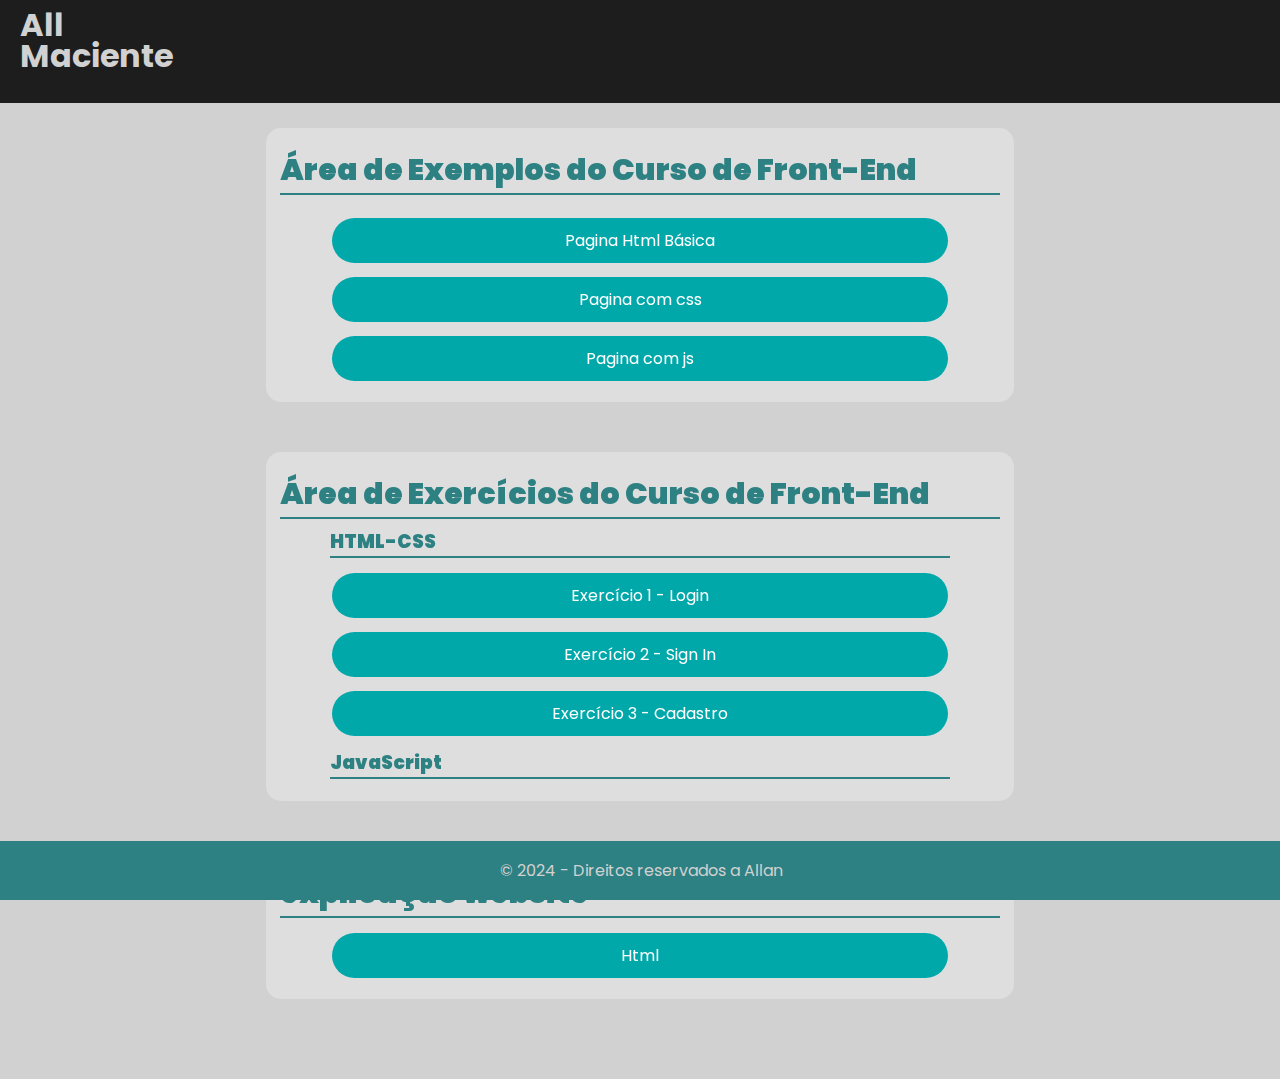
<file: index.html>
<!DOCTYPE html>
<html lang="pt-br">

<head>
    <meta charset="UTF-8">
    <meta name="viewport" content="width=device-width, initial-scale=1.0">
    <meta name="author" content="Allan">
    <meta name="keywords" content="portfolio,dev,curriculo,allan,backend">
    <title>AllMaciente</title>
    <link href="./styles/style.css" rel="stylesheet">
    <link href='https://fonts.googleapis.com/css?family=Poppins' rel='stylesheet'>
    <script defer src="./scripts/effect.js"></script>
</head>

<body>
    <header>
        <div class="title">
            <h1>All</h1>
            <h1>Maciente</h1>
        </div>
        <ul>

        </ul>
    </header>
    <main>
        <section class="hidden">
            <div>
                <h1>Área de Exemplos do Curso de Front-End</h1>
                <p></p>
                <div class="buttons">
                    <a href="./exem/1-html.html">Pagina Html Básica</a>
                    <a href="./exem/2-html.html">Pagina com css</a>
                    <a href="./exem/3-js.html">Pagina com js</a>
                </div>
            </div>
        </section>

        <section class="hidden">
            <div>
                <h1>Área de Exercícios do Curso de Front-End</h1>
                <h3>HTML-CSS</h3>
                <div class="buttons">
                    <a href="Exer_Login.html">Exercício 1 - Login</a>
                    <a href="Exer2.html">Exercício 2 - Sign In</a>
                    <a href="Exer3.html">Exercício 3 - Cadastro</a>
                </div>
                <h3>JavaScript</h3>
                <div class="buttons">
                </div>
            </div>
        </section>
        <section class="hidden last">
            <div>
                <h1>explicação website</h1>
                <div class="buttons">
                    <a href="./explicacaoWebsite/tags.html">Html</a>
                </div>
            </div>
        </section>
    </main>
    <footer>
        <p> &copy; 2024 - Direitos reservados a Allan </p>
    </footer>
</body>

</html>
</file>
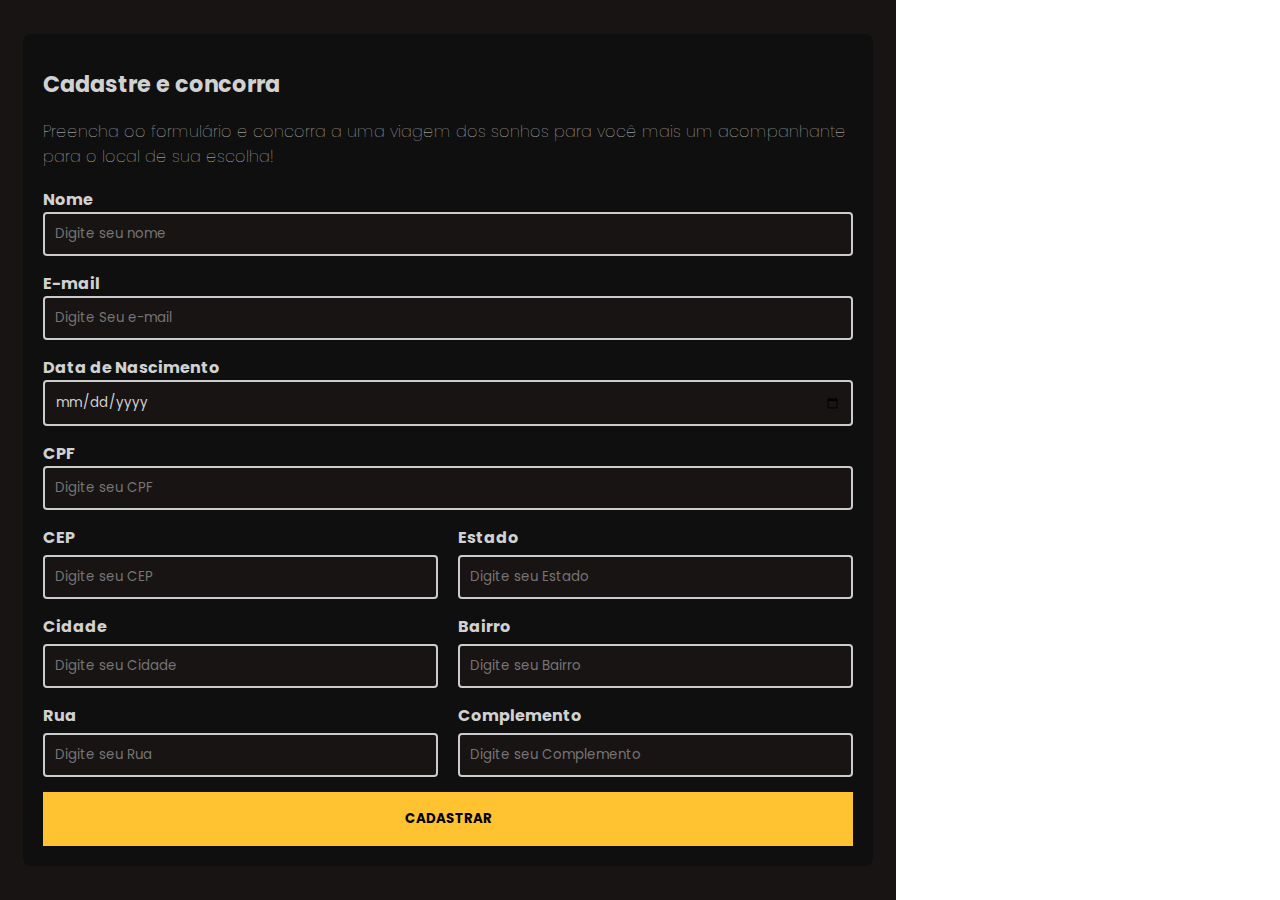
<file: exer3.html>
<!DOCTYPE html>
<html lang="en">

<head>
    <meta charset="UTF-8">
    <meta http-equiv="X-UA-Compatible" content="IE=edge">
    <link rel="stylesheet" href="https://meyerweb.com/eric/tools/css/reset/reset.css">
    <link href='https://fonts.googleapis.com/css?family=Poppins' rel='stylesheet'>
    <link rel="stylesheet" href="./styles/exer3.css">
    <meta name="viewport" content="width=device-width, initial-scale=1.0">
    <title>exer3</title>
</head>

<body>
    <main>
        <section>
            <div class="title">
                <link rel="stylesheet"
                    href="https://fonts.googleapis.com/css2?family=Material+Symbols+Outlined:opsz,wght,FILL,GRAD@20..48,100..700,0..1,-50..200" />
                <h1>Cadastre e concorra</h1>
            </div>
            <p>Preencha oo formulário e concorra a uma viagem dos sonhos para você mais um acompanhante para o local de
                sua escolha!</p>
            <form>
                <label for="Name">Nome</label>
                <input type="text" name="Name" id="Name" placeholder="Digite seu nome">
                <label for="email">E-mail</label>
                <input type="email" name="email" id="email" placeholder="Digite Seu e-mail">
                <label for="dataNas">Data de Nascimento</label>
                <input type="date" name="dataNas" id="dataNas">
                <label for="cpf">CPF</label>
                <input type="text" name="cpf" id="cpf" placeholder="Digite seu CPF">
                <div class="formLine">
                    <div>
                        <label for="cep">CEP</label>
                        <input type="text" name="cep" id="cep" placeholder="Digite seu CEP">
                    </div>
                    <div>
                        <label for="Estado">Estado</label>
                        <input type="text" name="Estado" id="Estado" placeholder="Digite seu Estado">
                    </div>
                </div>
                <div class="formLine">
                    <div>
                        <label for="Cidade">Cidade</label>
                        <input type="text" name="Cidade" id="Cidade" placeholder="Digite seu Cidade">
                    </div>
                    <div>
                        <label for="Bairro">Bairro</label>
                        <input type="text" name="Bairro" id="Bairro" placeholder="Digite seu Bairro">
                    </div>
                </div>
                <div class="formLine">
                    <div>
                        <label for="Rua">Rua</label>
                        <input type="text" name="Rua" id="Rua" placeholder="Digite seu Rua">
                    </div>
                    <div>
                        <label for="Complemento">Complemento</label>
                        <input type="text" name="Complemento" id="Complemento" placeholder="Digite seu Complemento">
                    </div>
                </div>
                <button type="submit">CADASTRAR</button>
            </form>
        </section>
    </main>
    <aside>

    </aside>
</body>

</html>
</file>
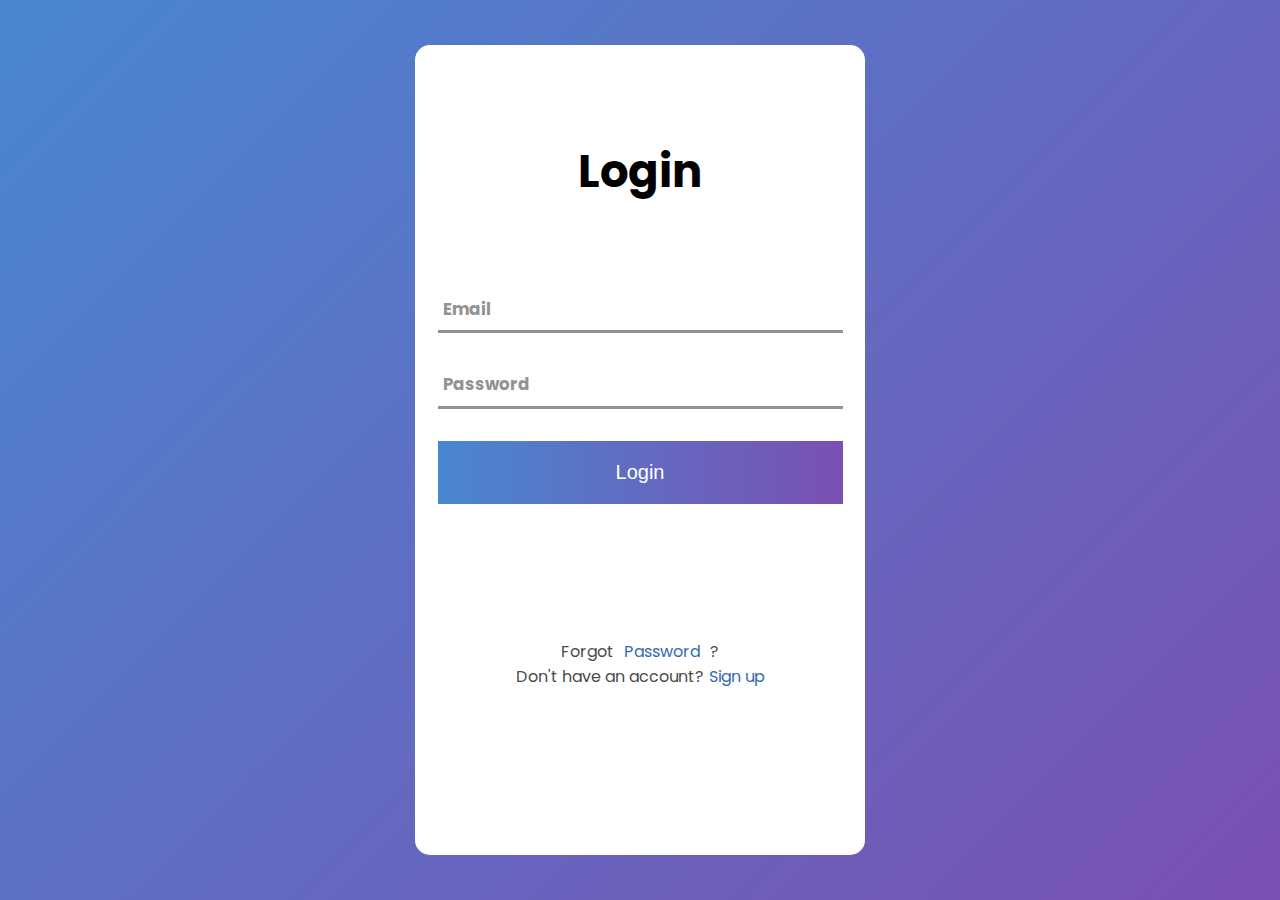
<file: Exer_Login.html>
<!DOCTYPE html>
<html lang="pt-br">
<head>
    <meta charset="UTF-8">
    <meta http-equiv="X-UA-Compatible" content="IE=edge">
    <link href='https://fonts.googleapis.com/css?family=Poppins' rel='stylesheet'>
    <link rel="stylesheet" href="./styles/Exer_Login.css">
    <meta name="viewport" content="width=device-width, initial-scale=1.0">
    <title>Login</title>
</head>
<body>
    <section>
    <div class="login">
        <h1>Login</h1>
        <form>
            <input type="email" name="email" id="email" placeholder="Email" required>
            <input type="password" name="pass" id="pass" placeholder="Password" required>
            <button type="submit">Login</button>
        </form>
        <div class="links">
            <div class="Forgot">
                <p>Forgot</p><br>
                <a href="#"> Password</a><br>
                <p>?</p>
            </div>
            <div class="Dont-account">
                <p>Don't have an account?</p>
                <a href="#">Sign up</a>
            </div>
        </div>
    </div>
</section>
</body>
</html>
</file>
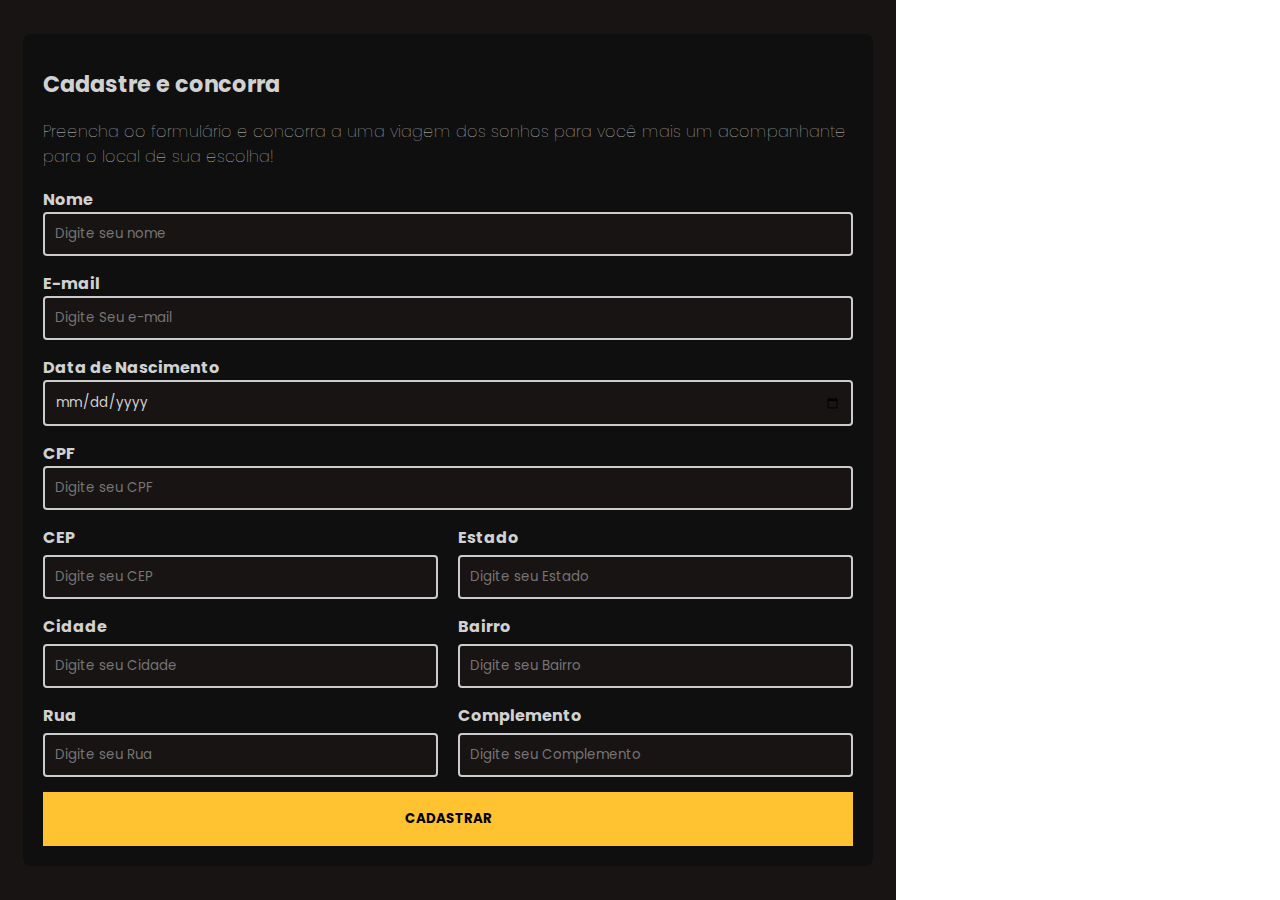
<file: exer/exer3.html>
<!DOCTYPE html>
<html lang="en">

<head>
    <meta charset="UTF-8">
    <meta http-equiv="X-UA-Compatible" content="IE=edge">
    <link rel="stylesheet" href="https://meyerweb.com/eric/tools/css/reset/reset.css">
    <link href='https://fonts.googleapis.com/css?family=Poppins' rel='stylesheet'>
    <link rel="stylesheet" href="./styles/exer3.css">
    <meta name="viewport" content="width=device-width, initial-scale=1.0">
    <title>exer3</title>
</head>

<body>
    <main>
        <section>
            <div class="title">
                <link rel="stylesheet"
                    href="https://fonts.googleapis.com/css2?family=Material+Symbols+Outlined:opsz,wght,FILL,GRAD@20..48,100..700,0..1,-50..200" />
                <h1>Cadastre e concorra</h1>
            </div>
            <p>Preencha oo formulário e concorra a uma viagem dos sonhos para você mais um acompanhante para o local de
                sua escolha!</p>
            <form action="../index.html">
                <label for="Name">Nome</label>
                <input type="text" name="Name" id="Name" placeholder="Digite seu nome">
                <label for="email">E-mail</label>
                <input type="email" name="email" id="email" placeholder="Digite Seu e-mail">
                <label for="dataNas">Data de Nascimento</label>
                <input type="date" name="dataNas" id="dataNas">
                <label for="cpf">CPF</label>
                <input type="text" name="cpf" id="cpf" placeholder="Digite seu CPF">
                <div class="formLine">
                    <div>
                        <label for="cep">CEP</label>
                        <input type="text" name="cep" id="cep" placeholder="Digite seu CEP">
                    </div>
                    <div>
                        <label for="Estado">Estado</label>
                        <input type="text" name="Estado" id="Estado" placeholder="Digite seu Estado">
                    </div>
                </div>
                <div class="formLine">
                    <div>
                        <label for="Cidade">Cidade</label>
                        <input type="text" name="Cidade" id="Cidade" placeholder="Digite seu Cidade">
                    </div>
                    <div>
                        <label for="Bairro">Bairro</label>
                        <input type="text" name="Bairro" id="Bairro" placeholder="Digite seu Bairro">
                    </div>
                </div>
                <div class="formLine">
                    <div>
                        <label for="Rua">Rua</label>
                        <input type="text" name="Rua" id="Rua" placeholder="Digite seu Rua">
                    </div>
                    <div>
                        <label for="Complemento">Complemento</label>
                        <input type="text" name="Complemento" id="Complemento" placeholder="Digite seu Complemento">
                    </div>
                </div>
                <button type="submit">CADASTRAR</button>
            </form>
        </section>
    </main>
    <aside>

    </aside>
</body>

</html>
</file>
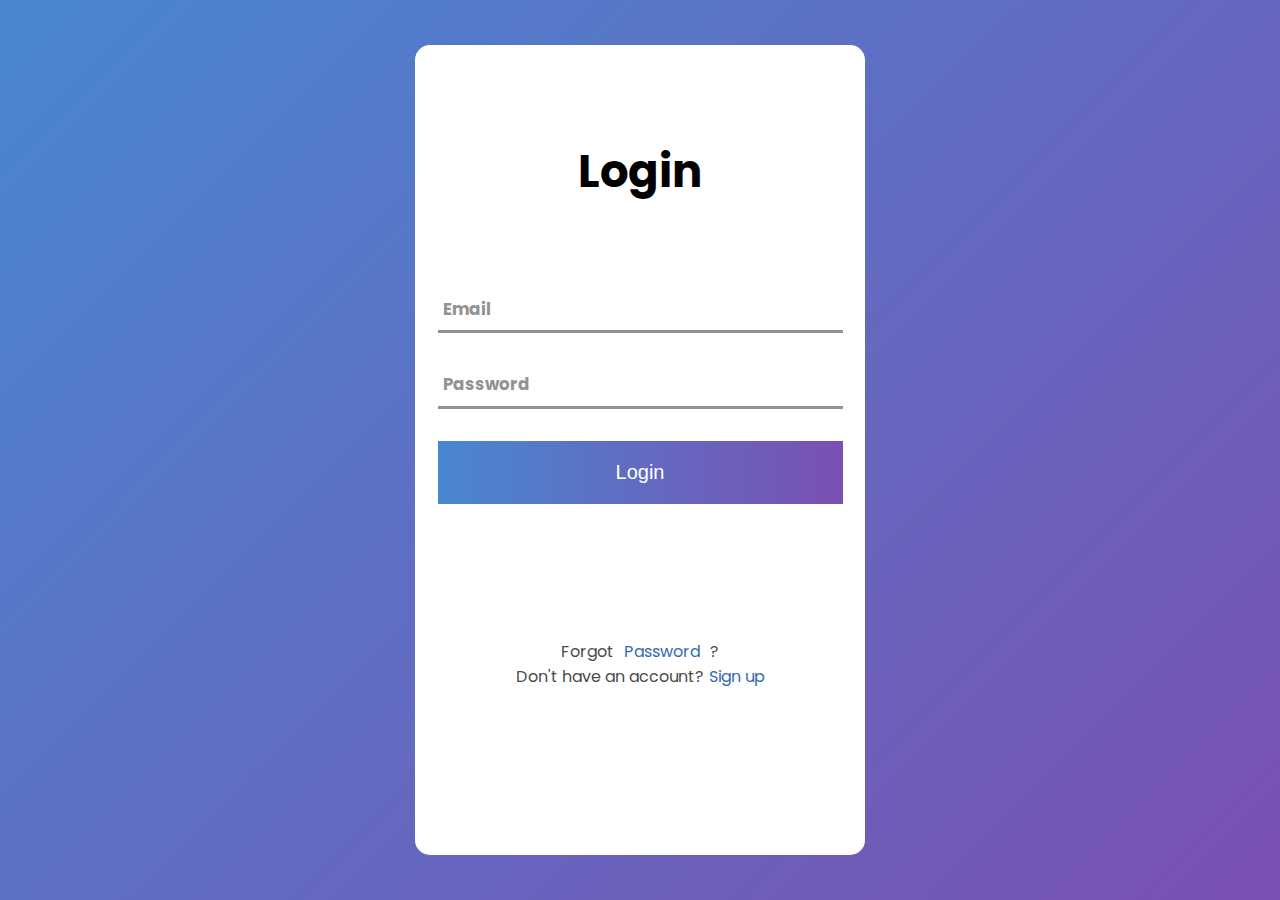
<file: exer/Exer_Login.html>
<!DOCTYPE html>
<html lang="pt-br">

<head>
    <meta charset="UTF-8">
    <meta http-equiv="X-UA-Compatible" content="IE=edge">
    <link href='https://fonts.googleapis.com/css?family=Poppins' rel='stylesheet'>
    <link rel="stylesheet" href="./styles/Exer_Login.css">
    <meta name="viewport" content="width=device-width, initial-scale=1.0">
    <title>Login</title>
</head>

<body>
    <section>
        <div class="login">
            <h1>Login</h1>
            <form>
                <input type="email" name="email" id="email" placeholder="Email" required>
                <input type="password" name="pass" id="pass" placeholder="Password" required>
                <button type="submit">Login</button>
            </form>
            <div class="links">
                <div class="Forgot">
                    <p>Forgot</p><br>
                    <a href="#"> Password</a><br>
                    <p>?</p>
                </div>
                <div class="Dont-account">
                    <p>Don't have an account?</p>
                    <a href="../index.html">Sign up</a>
                </div>
            </div>
        </div>
    </section>
</body>

</html>
</file>
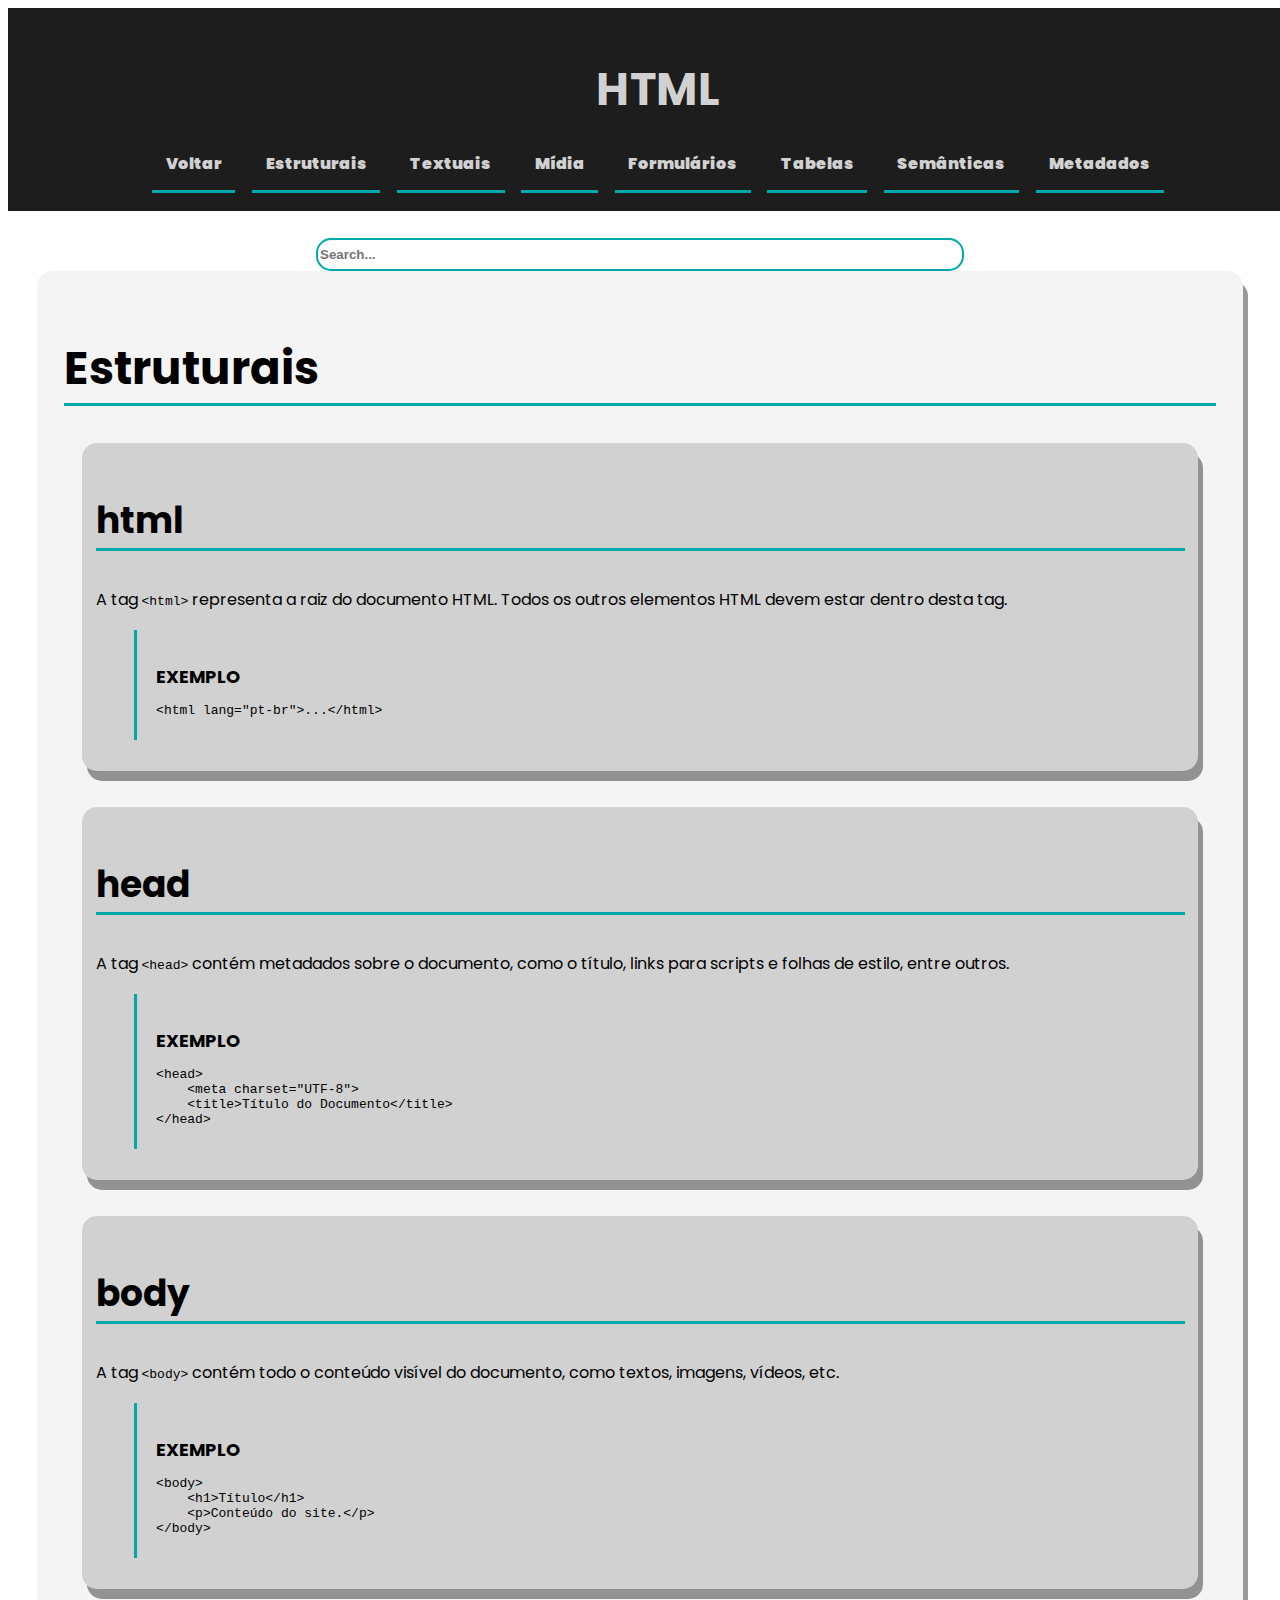
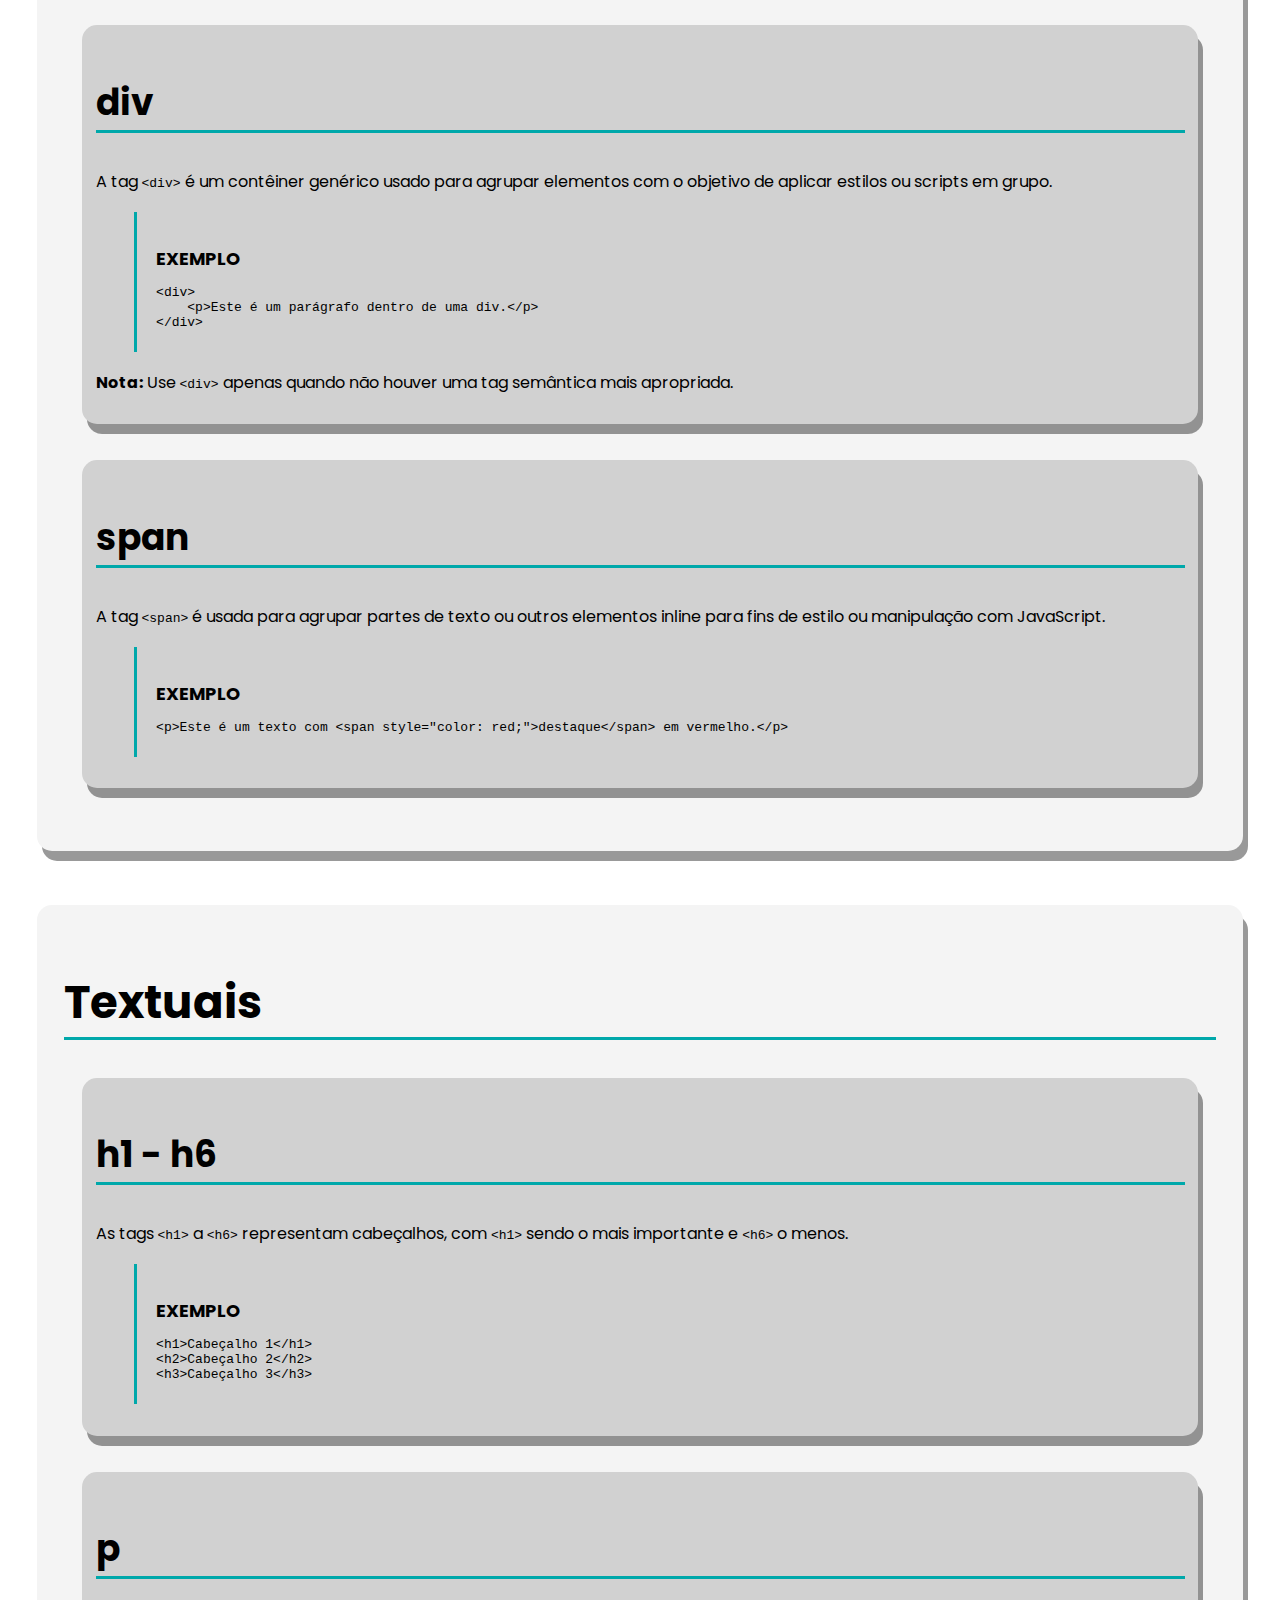
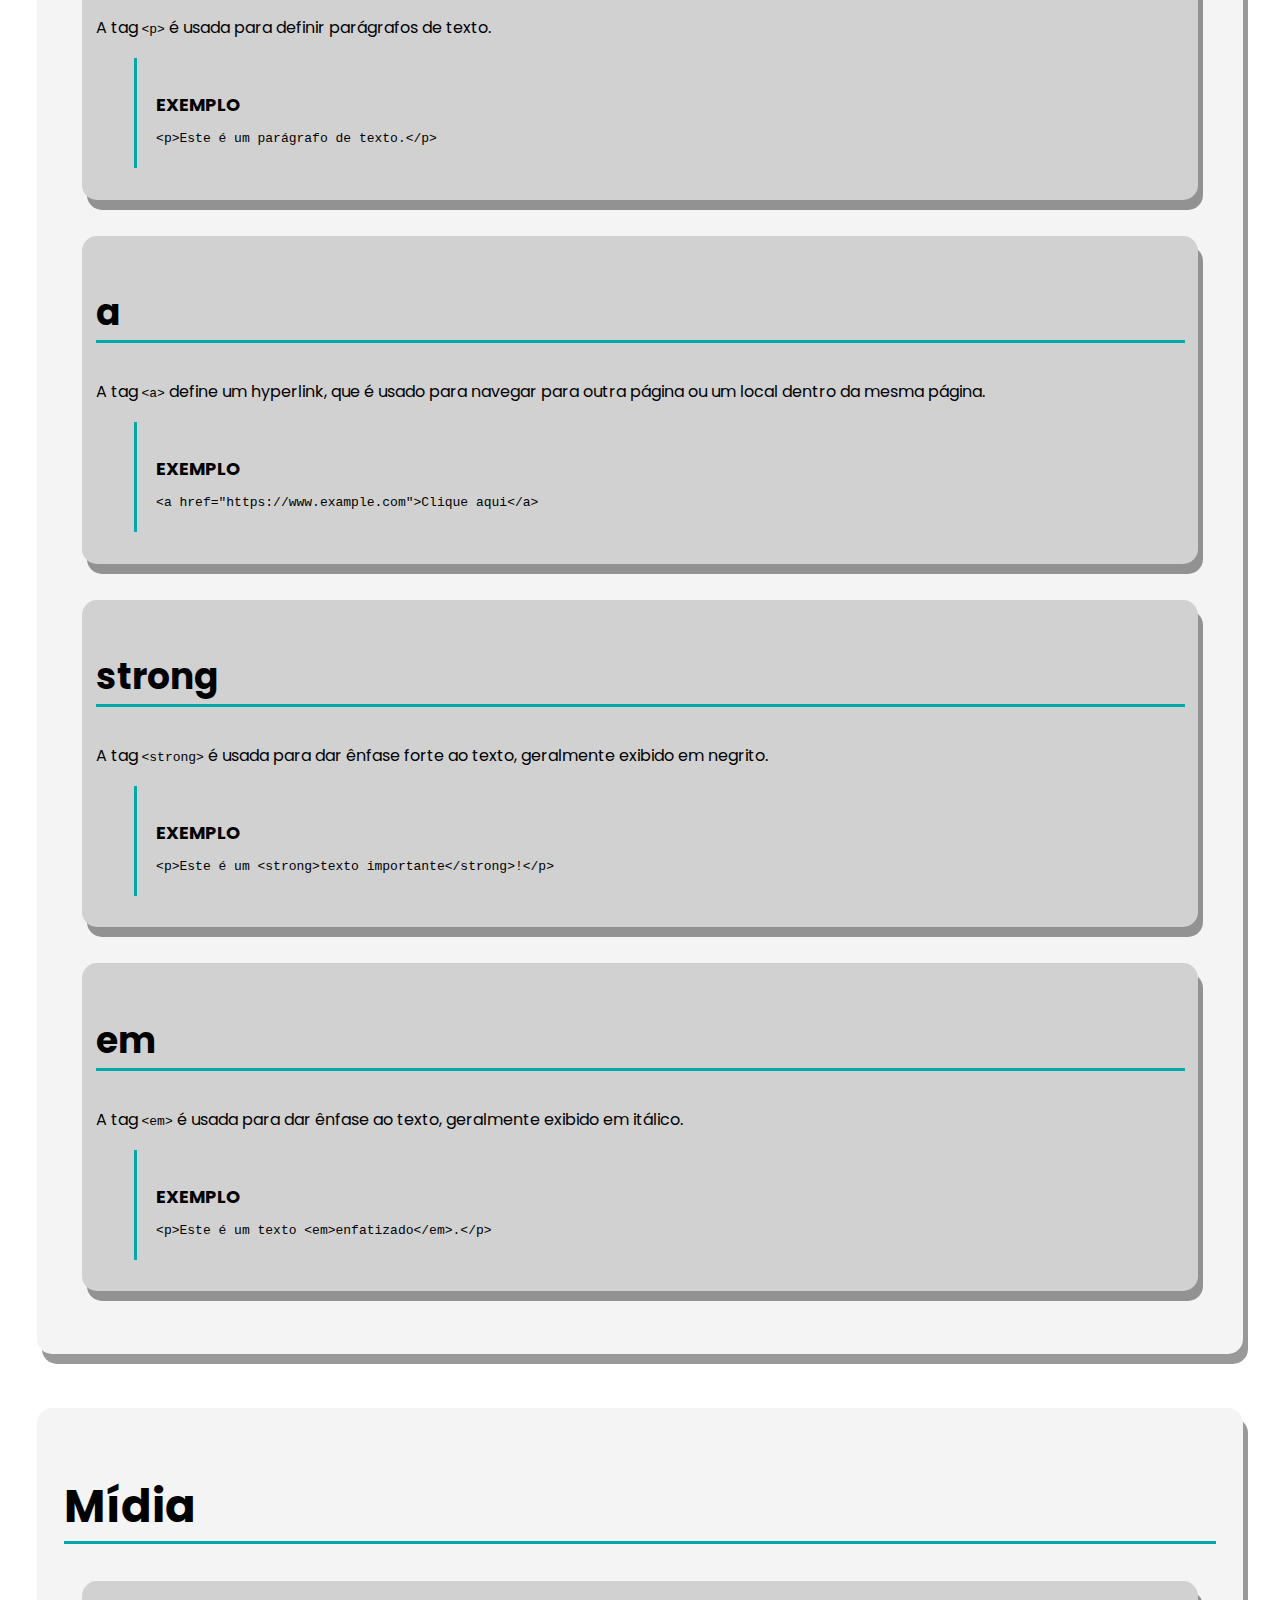
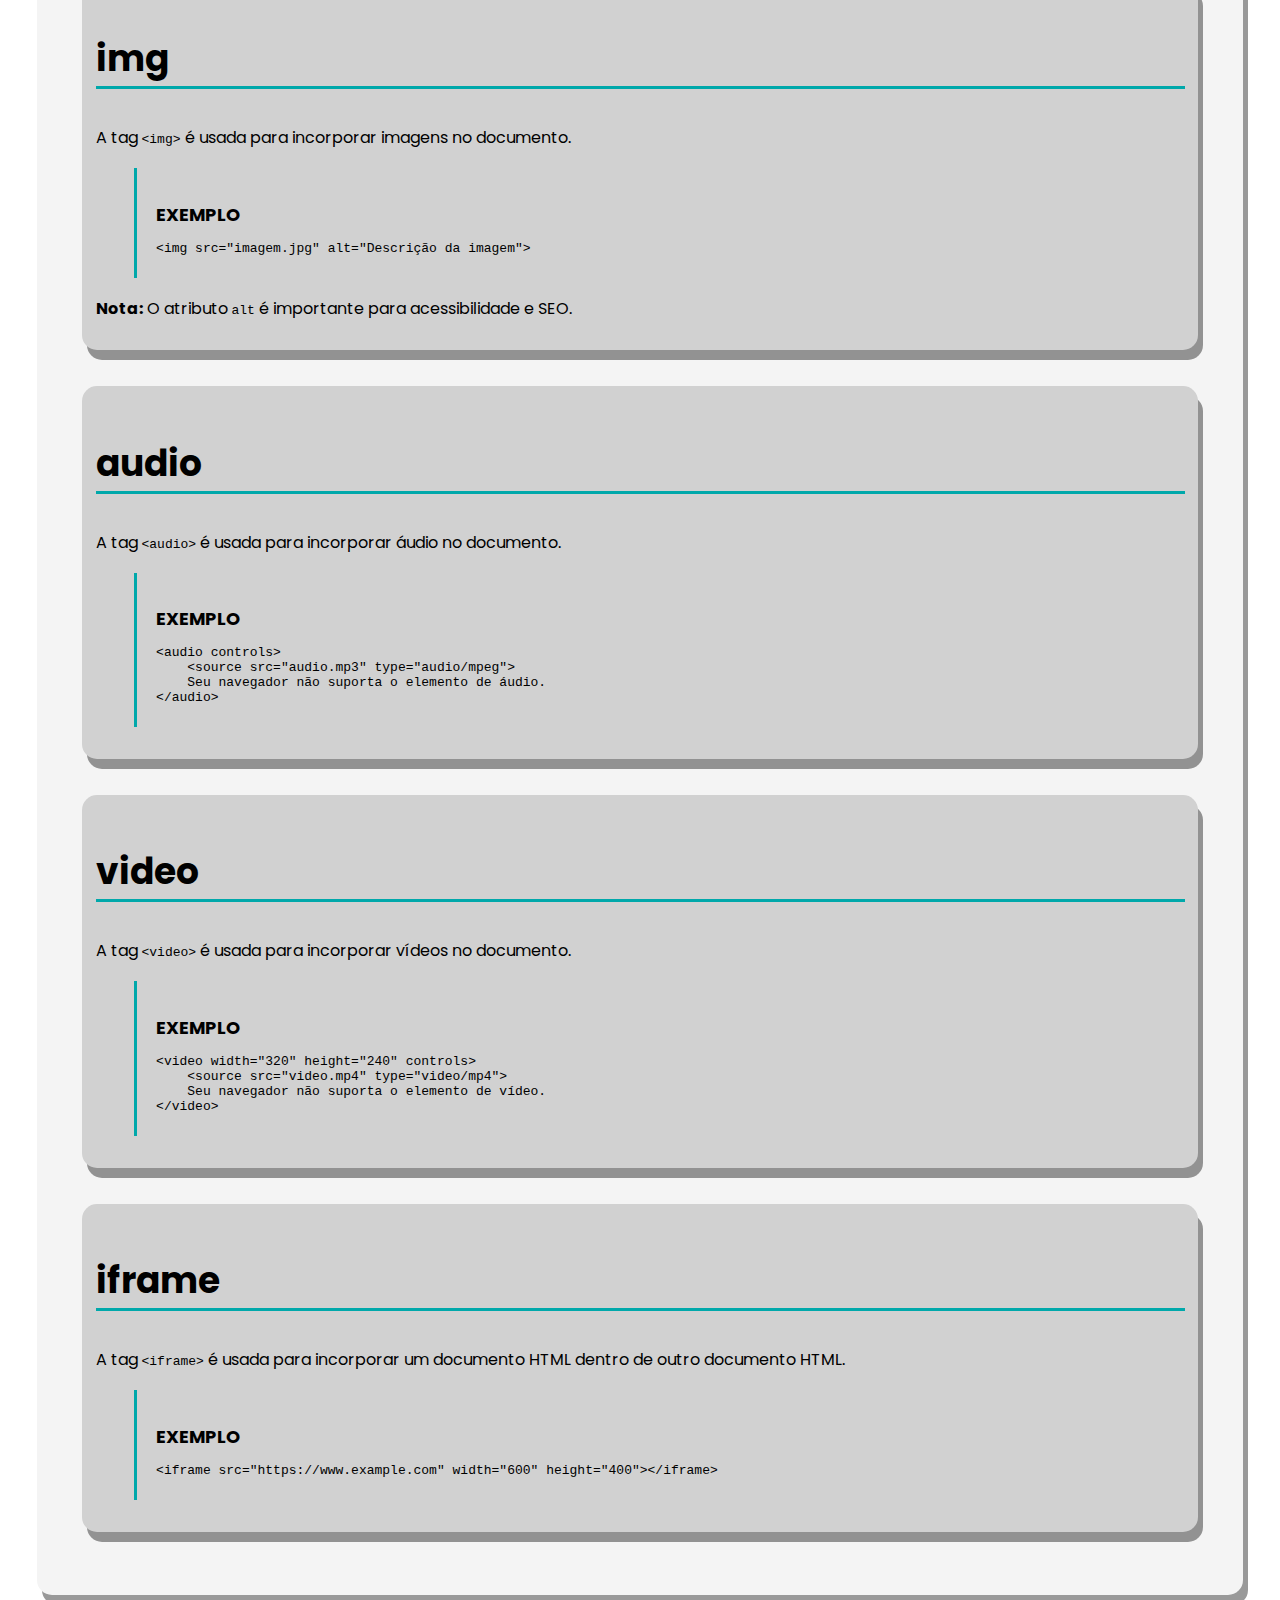
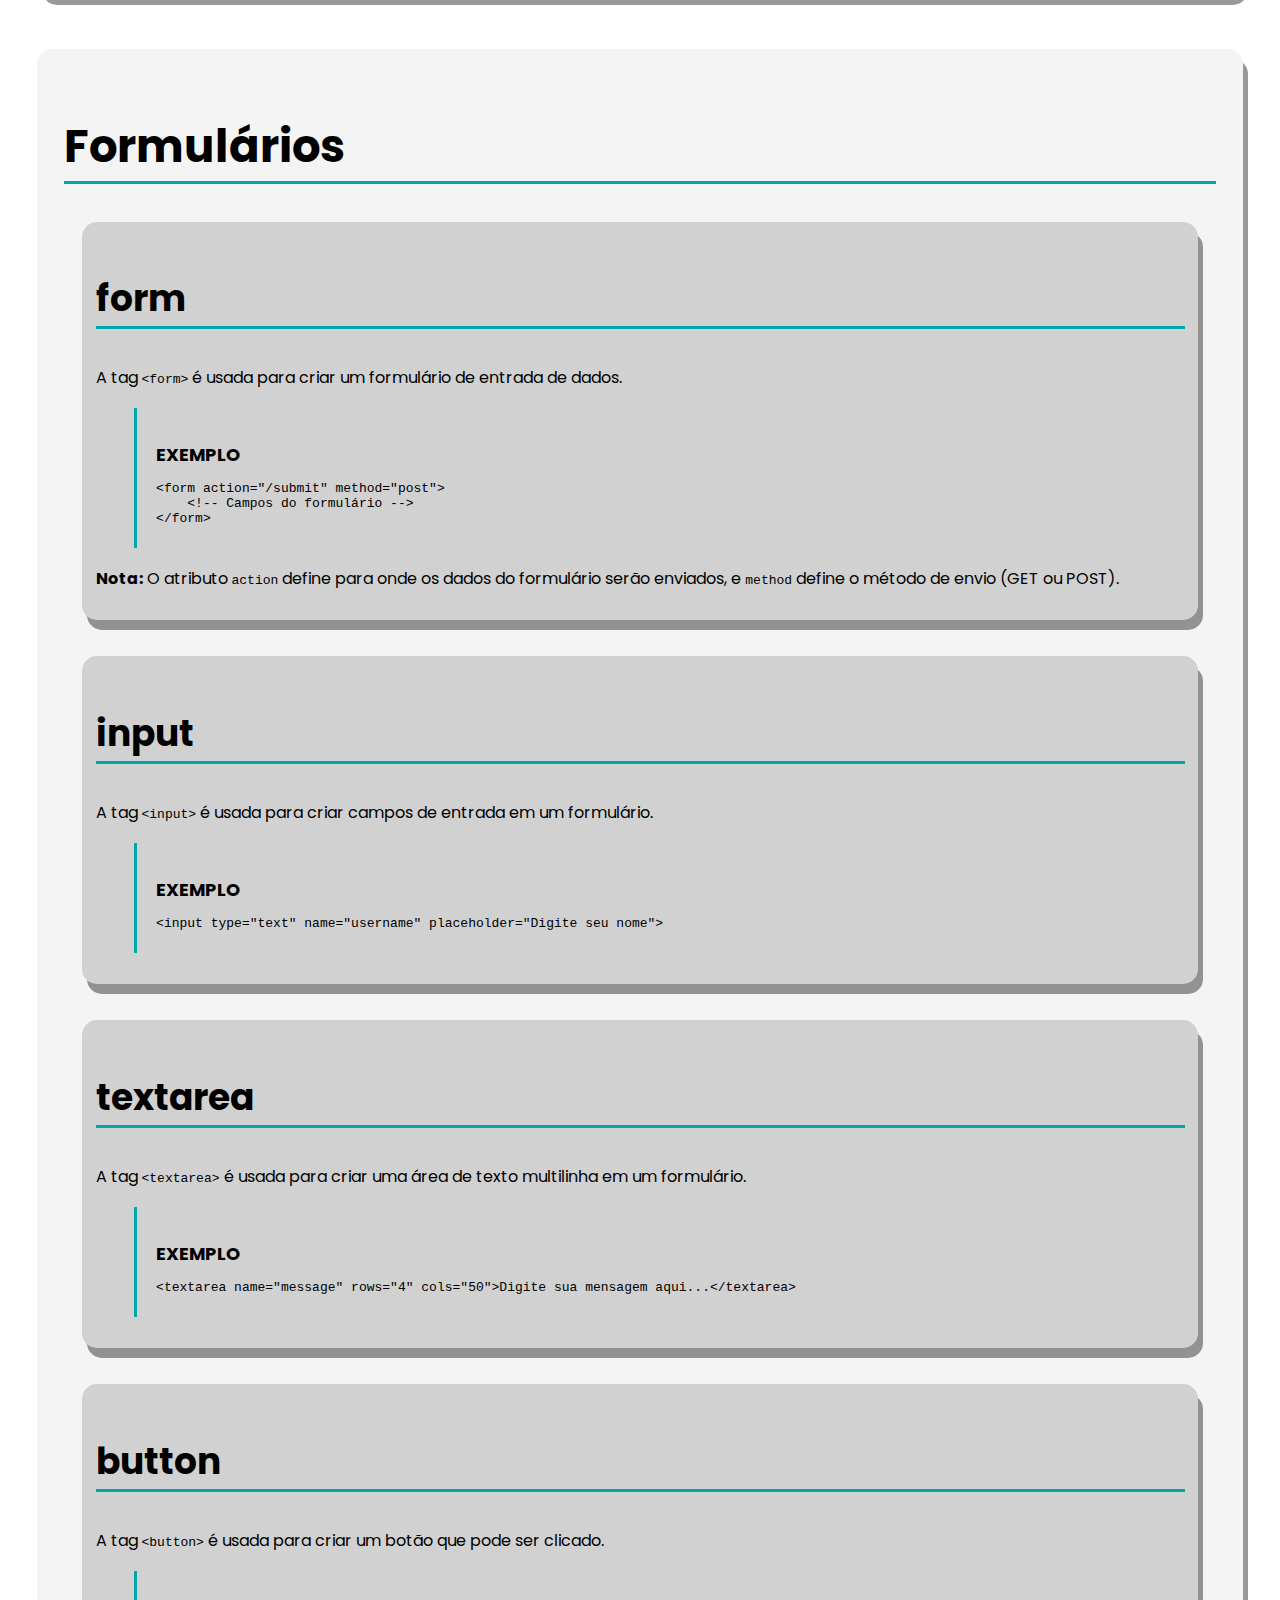
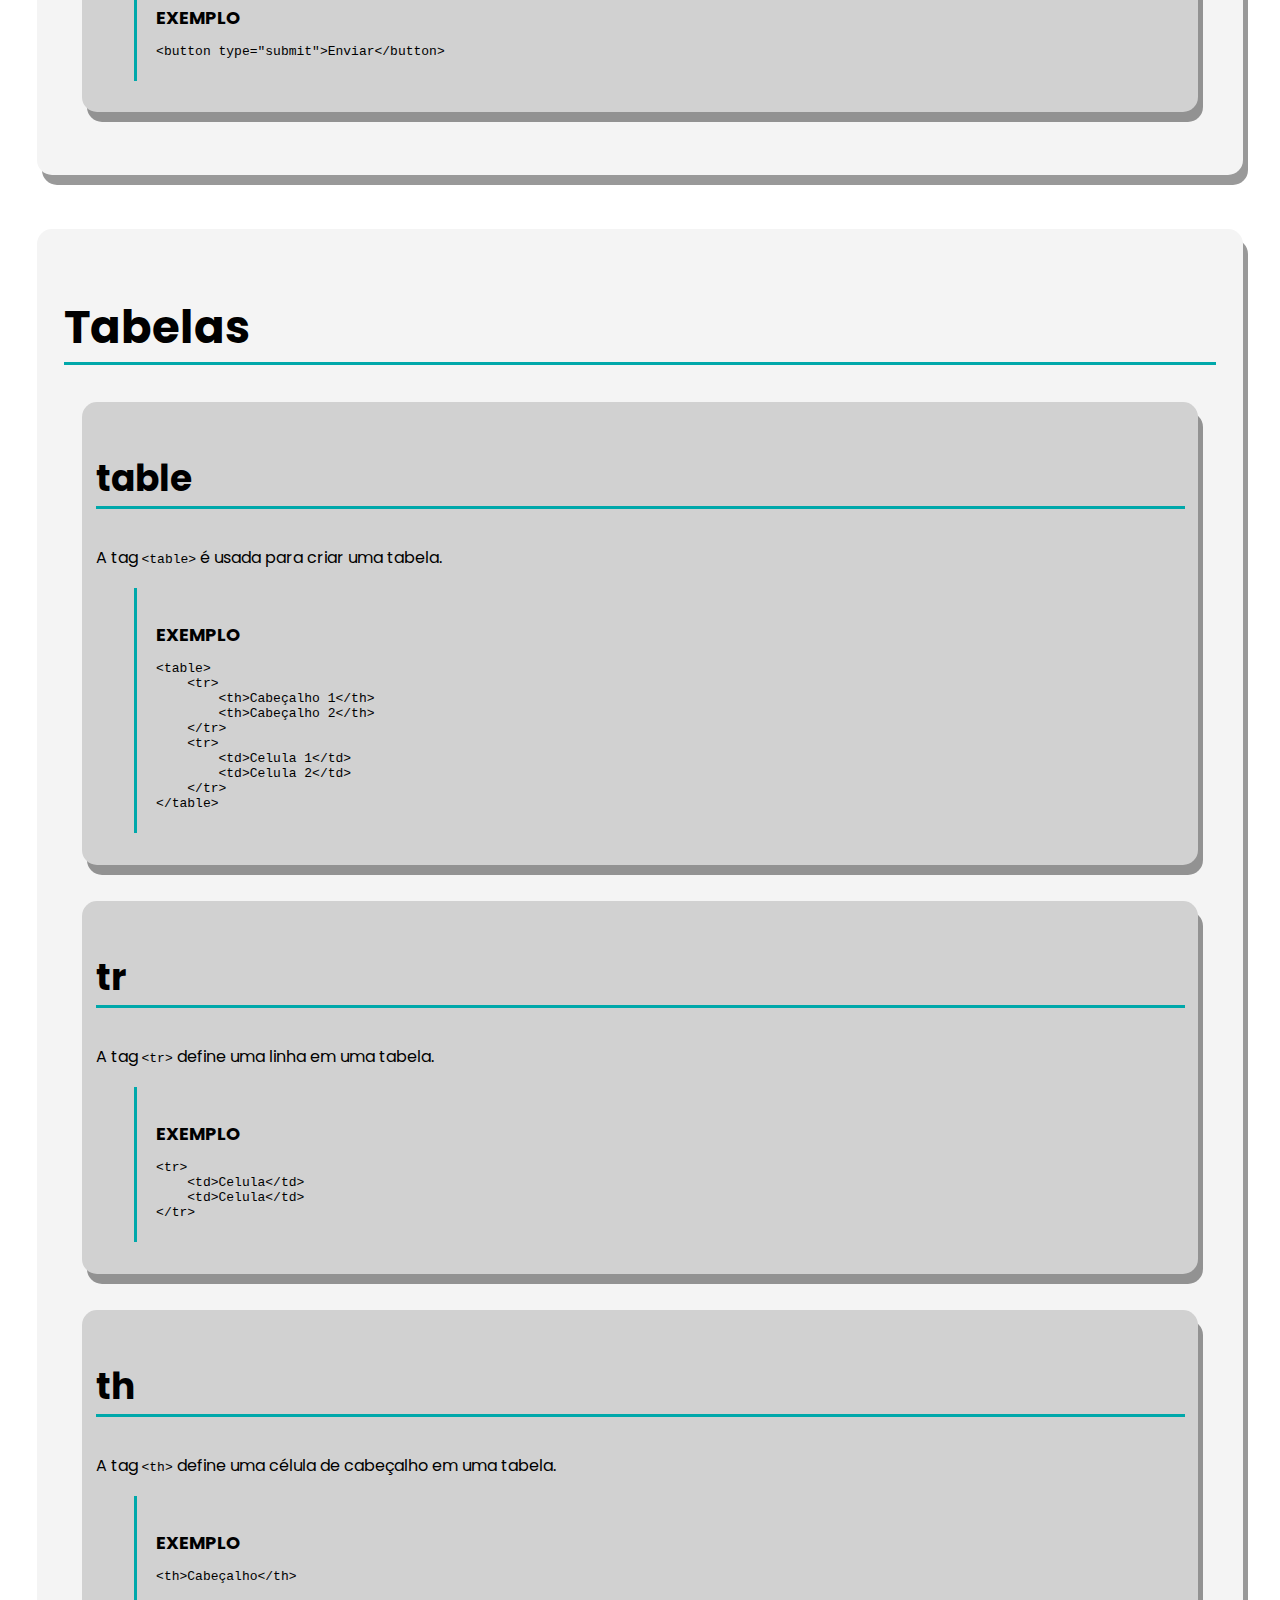
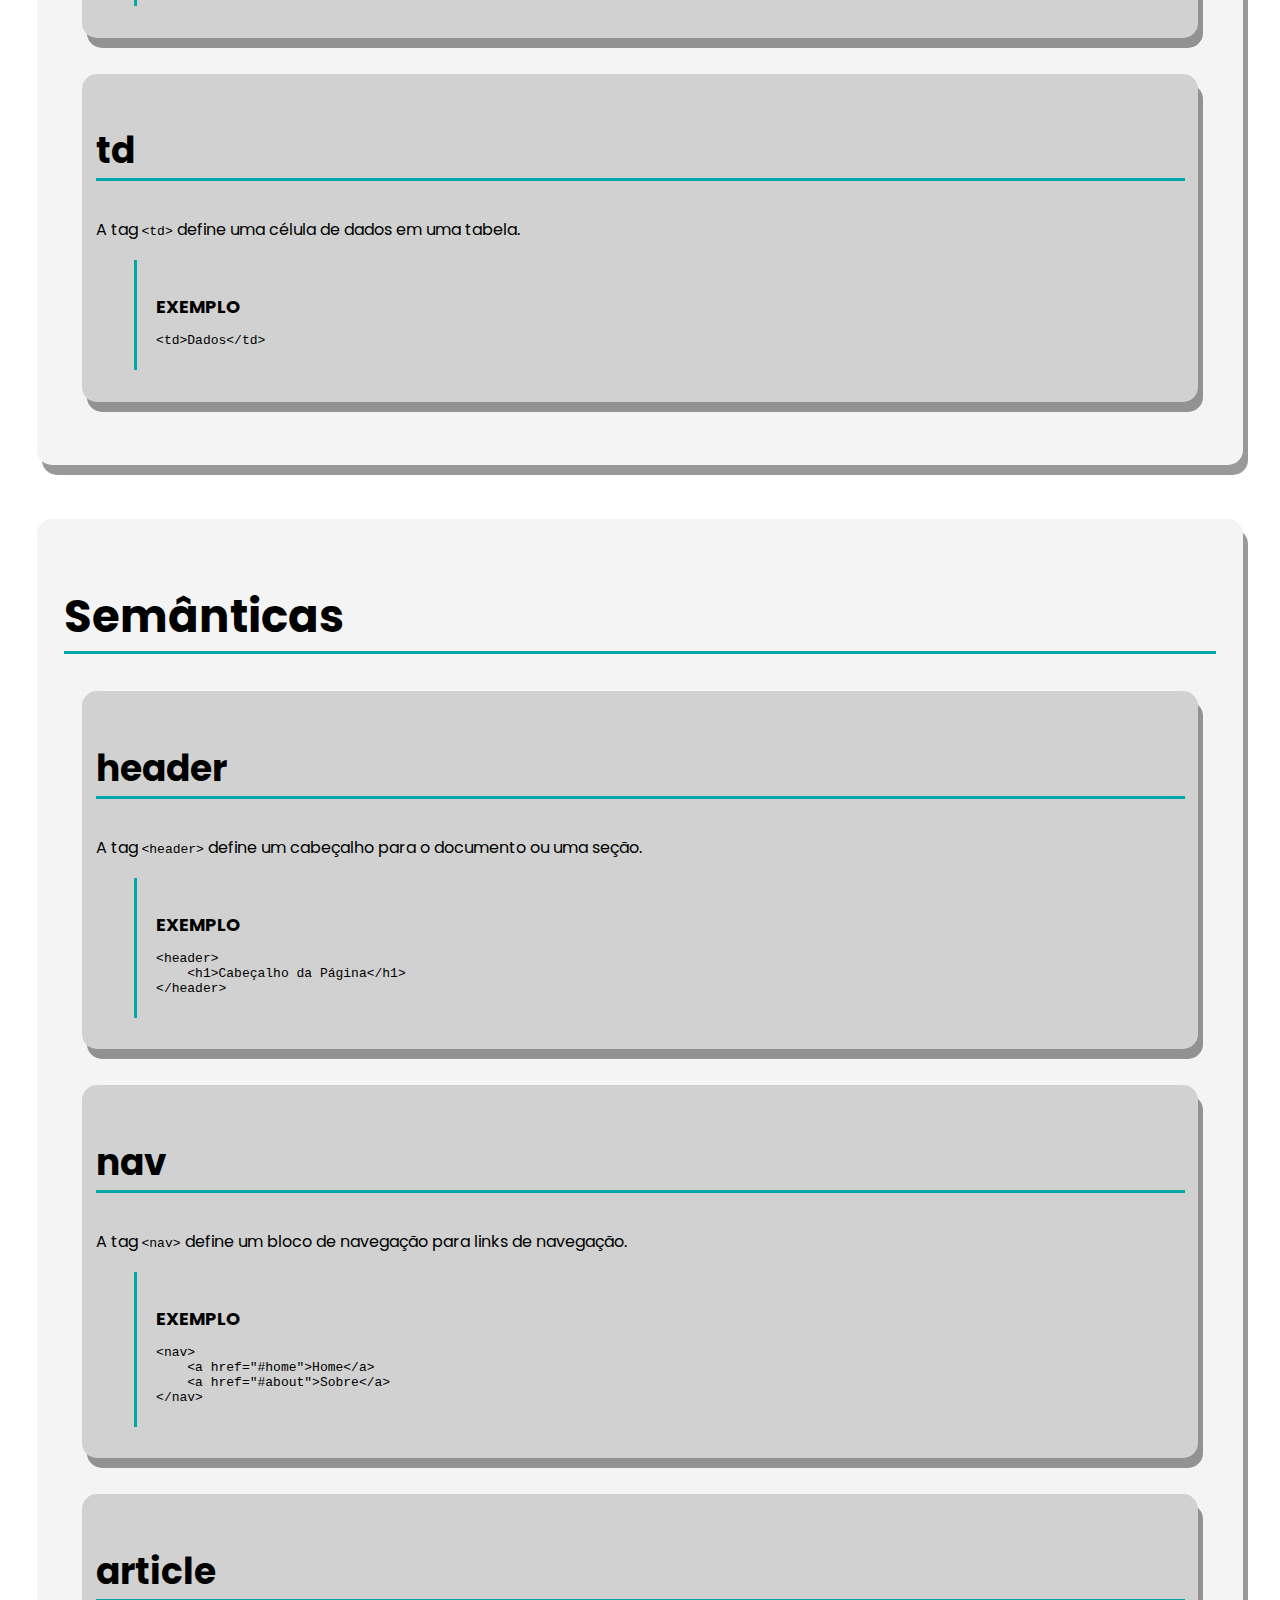
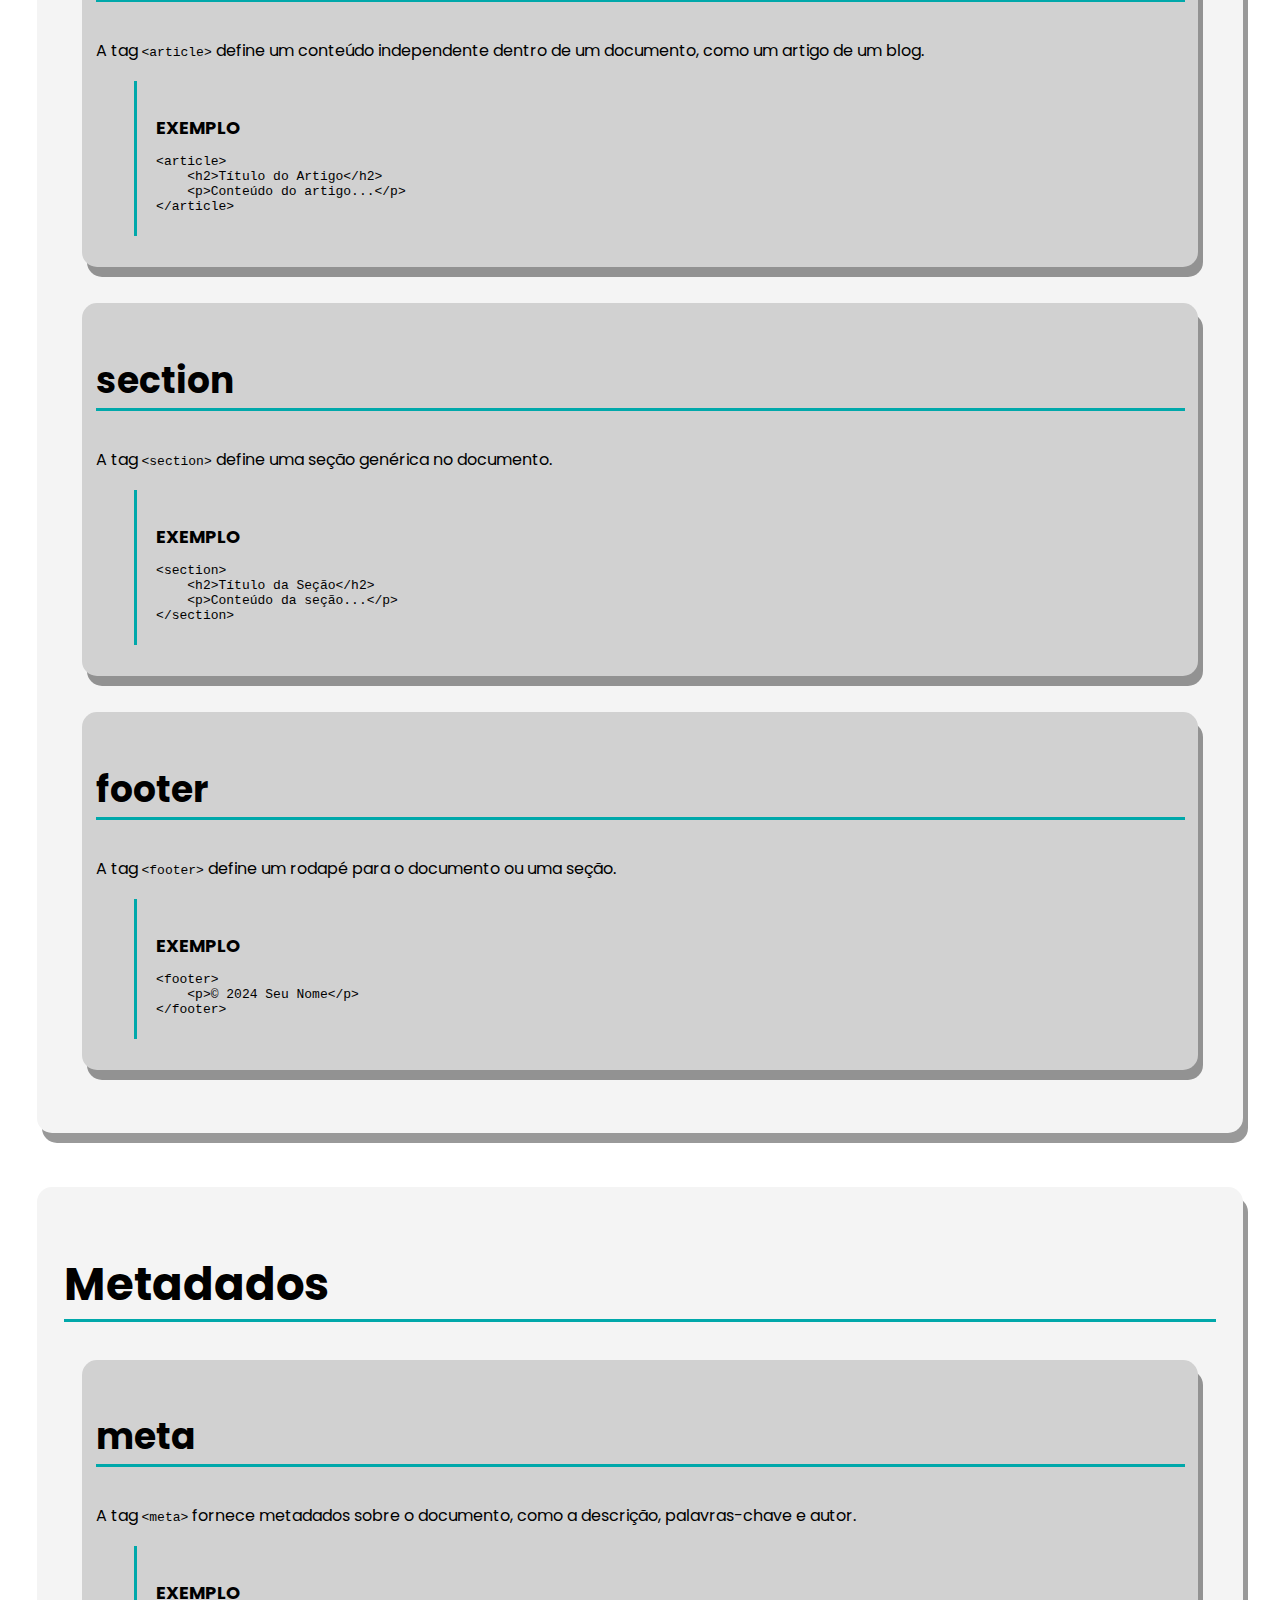
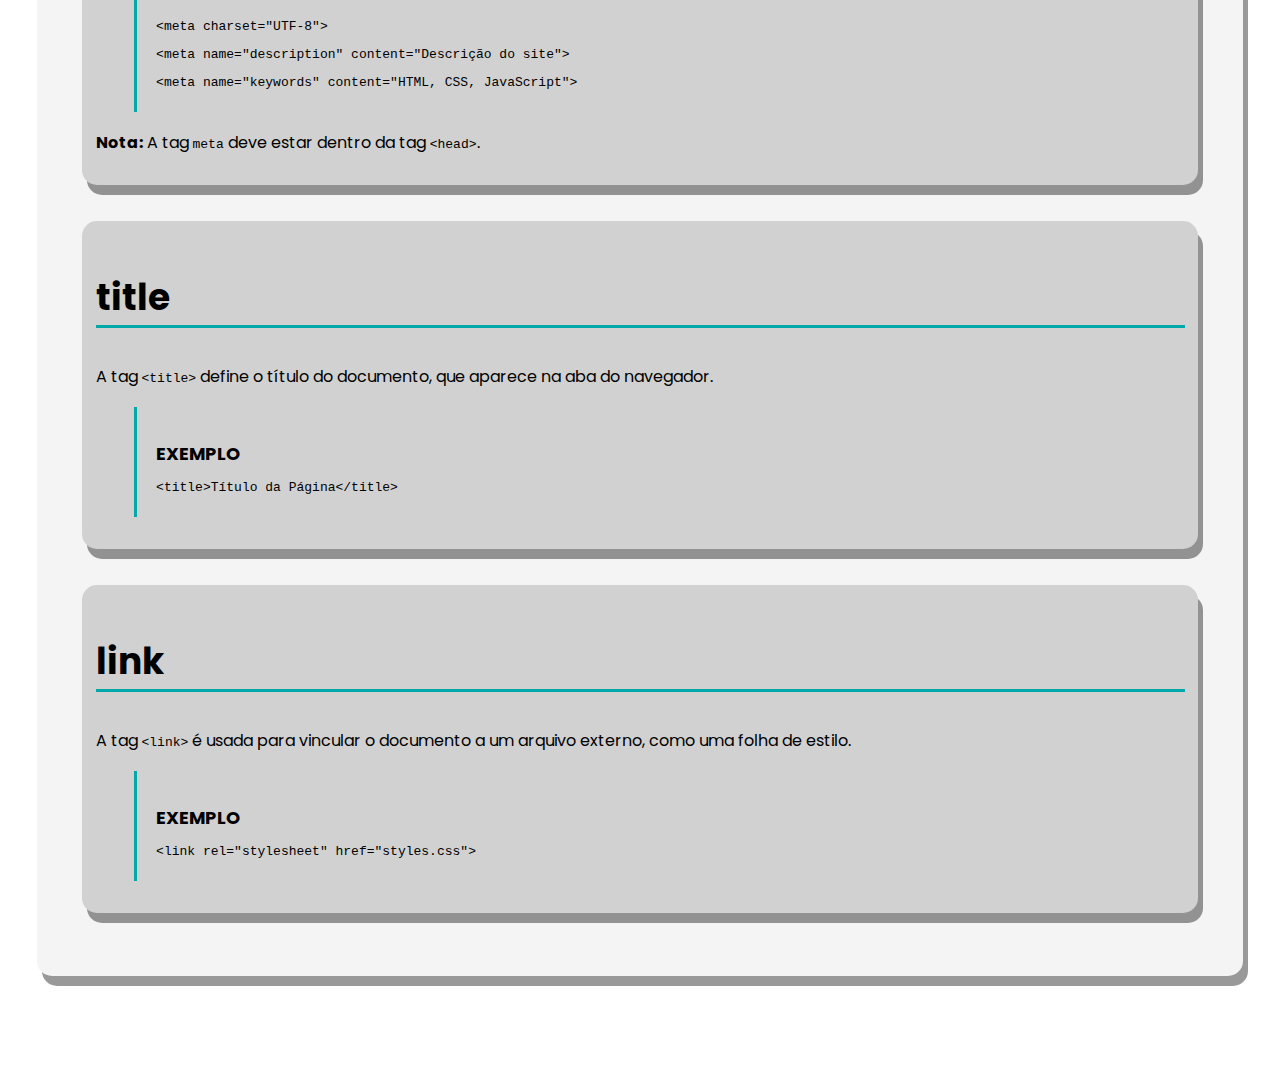
<file: explicacaoWebsite/tags.html>
<!DOCTYPE html>
<html lang="pt-br">

<head>
    <meta charset="UTF-8">
    <meta http-equiv="X-UA-Compatible" content="IE=edge">
    <link rel="stylesheet" href="https://meyerweb.com/eric/tools/css/reset/reset.css">
    <link href='https://fonts.googleapis.com/css?family=Poppins' rel='stylesheet'>
    <link rel="stylesheet" href="./styles/style.css">
    <meta name="viewport" content="width=device-width, initial-scale=1.0">
    <title>Html</title>
</head>

<body>
    <header>
        <h1>html</h1>
        <nav>
            <a href="../index.html">Voltar</a>
            <a href="#Estruturais" id="link-Estruturais">Estruturais</a>
            <a href="#Textuais" id="link-Textuais">Textuais</a>
            <a href="#midia" id="link-midia">Mídia</a>
            <a href="#formularios" id="link-formularios">Formulários</a>
            <a href="#tabelas" id="link-tabelas">Tabelas</a>
            <a href="#semanticas" id="link-semanticas">Semânticas</a>
            <a href="#metadados" id="link-metadados">Metadados</a>
        </nav>
    </header>
    <main>
        <input type="text" id="filterInput" placeholder="Search...">
        <div class="main">
            <!-- Estruturais -->
            <section class="type" id="Estruturais">
                <h2>Estruturais</h2>
                <section class="tag">
                    <h3>html</h3>
                    <div class="descricao">
                        <p>A tag <code>&lt;html&gt;</code> representa a raiz do documento HTML. Todos os outros elementos HTML devem estar dentro desta tag.</p>
                    </div>
                    <div class="exemplo">
                        <h4>exemplo</h4>
                        <pre><code>&lt;html lang="pt-br"&gt;...&lt;/html&gt;</code></pre>
                    </div>
                    <div class="nota">
                        <!-- Notas não são necessárias para esta tag -->
                    </div>
                </section>
                <section class="tag">
                    <h3>head</h3>
                    <div class="descricao">
                        <p>A tag <code>&lt;head&gt;</code> contém metadados sobre o documento, como o título, links para scripts e folhas de estilo, entre outros.</p>
                    </div>
                    <div class="exemplo">
                        <h4>exemplo</h4>
                        <pre><code>&lt;head&gt;
    &lt;meta charset="UTF-8"&gt;
    &lt;title&gt;Título do Documento&lt;/title&gt;
&lt;/head&gt;</code></pre>
                    </div>
                    <div class="nota">
                        <!-- Notas não são necessárias para esta tag -->
                    </div>
                </section>
                <section class="tag">
                    <h3>body</h3>
                    <div class="descricao">
                        <p>A tag <code>&lt;body&gt;</code> contém todo o conteúdo visível do documento, como textos, imagens, vídeos, etc.</p>
                    </div>
                    <div class="exemplo">
                        <h4>exemplo</h4>
                        <pre><code>&lt;body&gt;
    &lt;h1&gt;Título&lt;/h1&gt;
    &lt;p&gt;Conteúdo do site.&lt;/p&gt;
&lt;/body&gt;</code></pre>
                    </div>
                    <div class="nota">
                        <!-- Notas não são necessárias para esta tag -->
                    </div>
                </section>
                <section class="tag">
                    <h3>div</h3>
                    <div class="descricao">
                        <p>A tag <code>&lt;div&gt;</code> é um contêiner genérico usado para agrupar elementos com o objetivo de aplicar estilos ou scripts em grupo.</p>
                    </div>
                    <div class="exemplo">
                        <h4>exemplo</h4>
                        <pre><code>&lt;div&gt;
    &lt;p&gt;Este é um parágrafo dentro de uma div.&lt;/p&gt;
&lt;/div&gt;</code></pre>
                    </div>
                    <div class="nota">
                        <p><strong>Nota:</strong> Use <code>&lt;div&gt;</code> apenas quando não houver uma tag semântica mais apropriada.</p>
                    </div>
                </section>
                <section class="tag">
                    <h3>span</h3>
                    <div class="descricao">
                        <p>A tag <code>&lt;span&gt;</code> é usada para agrupar partes de texto ou outros elementos inline para fins de estilo ou manipulação com JavaScript.</p>
                    </div>
                    <div class="exemplo">
                        <h4>exemplo</h4>
                        <pre><code>&lt;p&gt;Este é um texto com &lt;span style="color: red;"&gt;destaque&lt;/span&gt; em vermelho.&lt;/p&gt;</code></pre>
                    </div>
                    <div class="nota">
                        <!-- Notas não são necessárias para esta tag -->
                    </div>
                </section>
            </section>

            <!-- Textuais -->
            <section class="type" id="Textuais">
                <h2>Textuais</h2>
                <section class="tag">
                    <h3>h1 - h6</h3>
                    <div class="descricao">
                        <p>As tags <code>&lt;h1&gt;</code> a <code>&lt;h6&gt;</code> representam cabeçalhos, com <code>&lt;h1&gt;</code> sendo o mais importante e <code>&lt;h6&gt;</code> o menos.</p>
                    </div>
                    <div class="exemplo">
                        <h4>exemplo</h4>
                        <pre><code>&lt;h1&gt;Cabeçalho 1&lt;/h1&gt;
&lt;h2&gt;Cabeçalho 2&lt;/h2&gt;
&lt;h3&gt;Cabeçalho 3&lt;/h3&gt;</code></pre>
                    </div>
                    <div class="nota">
                        <!-- Notas não são necessárias para esta tag -->
                    </div>
                </section>
                <section class="tag">
                    <h3>p</h3>
                    <div class="descricao">
                        <p>A tag <code>&lt;p&gt;</code> é usada para definir parágrafos de texto.</p>
                    </div>
                    <div class="exemplo">
                        <h4>exemplo</h4>
                        <pre><code>&lt;p&gt;Este é um parágrafo de texto.&lt;/p&gt;</code></pre>
                    </div>
                    <div class="nota">
                        <!-- Notas não são necessárias para esta tag -->
                    </div>
                </section>
                <section class="tag">
                    <h3>a</h3>
                    <div class="descricao">
                        <p>A tag <code>&lt;a&gt;</code> define um hyperlink, que é usado para navegar para outra página ou um local dentro da mesma página.</p>
                    </div>
                    <div class="exemplo">
                        <h4>exemplo</h4>
                        <pre><code>&lt;a href="https://www.example.com"&gt;Clique aqui&lt;/a&gt;</code></pre>
                    </div>
                    <div class="nota">
                        <!-- Notas não são necessárias para esta tag -->
                    </div>
                </section>
                <section class="tag">
                    <h3>strong</h3>
                    <div class="descricao">
                        <p>A tag <code>&lt;strong&gt;</code> é usada para dar ênfase forte ao texto, geralmente exibido em negrito.</p>
                    </div>
                    <div class="exemplo">
                        <h4>exemplo</h4>
                        <pre><code>&lt;p&gt;Este é um &lt;strong&gt;texto importante&lt;/strong&gt;!&lt;/p&gt;</code></pre>
                    </div>
                    <div class="nota">
                        <!-- Notas não são necessárias para esta tag -->
                    </div>
                </section>
                <section class="tag">
                    <h3>em</h3>
                    <div class="descricao">
                        <p>A tag <code>&lt;em&gt;</code> é usada para dar ênfase ao texto, geralmente exibido em itálico.</p>
                    </div>
                    <div class="exemplo">
                        <h4>exemplo</h4>
                        <pre><code>&lt;p&gt;Este é um texto &lt;em&gt;enfatizado&lt;/em&gt;.&lt;/p&gt;</code></pre>
                    </div>
                    <div class="nota">
                        <!-- Notas não são necessárias para esta tag -->
                    </div>
                </section>  
            </section>

            <!-- Mídia -->
            <section class="type" id="midia">
                <h2>Mídia</h2>
                <section class="tag">
                    <h3>img</h3>
                    <div class="descricao">
                        <p>A tag <code>&lt;img&gt;</code> é usada para incorporar imagens no documento.</p>
                    </div>
                    <div class="exemplo">
                        <h4>exemplo</h4>
                        <pre><code>&lt;img src="imagem.jpg" alt="Descrição da imagem"&gt;</code></pre>
                    </div>
                    <div class="nota">
                        <p><strong>Nota:</strong> O atributo <code>alt</code> é importante para acessibilidade e SEO.</p>
                    </div>
                </section>
                <section class="tag">
                    <h3>audio</h3>
                    <div class="descricao">
                        <p>A tag <code>&lt;audio&gt;</code> é usada para incorporar áudio no documento.</p>
                    </div>
                    <div class="exemplo">
                        <h4>exemplo</h4>
                        <pre><code>&lt;audio controls&gt;
    &lt;source src="audio.mp3" type="audio/mpeg"&gt;
    Seu navegador não suporta o elemento de áudio.
&lt;/audio&gt;</code></pre>
                    </div>
                    <div class="nota">
                        <!-- Notas não são necessárias para esta tag -->
                    </div>
                </section>
                <section class="tag">
                    <h3>video</h3>
                    <div class="descricao">
                        <p>A tag <code>&lt;video&gt;</code> é usada para incorporar vídeos no documento.</p>
                    </div>
                    <div class="exemplo">
                        <h4>exemplo</h4>
                        <pre><code>&lt;video width="320" height="240" controls&gt;
    &lt;source src="video.mp4" type="video/mp4"&gt;
    Seu navegador não suporta o elemento de vídeo.
&lt;/video&gt;</code></pre>
                    </div>
                    <div class="nota">
                        <!-- Notas não são necessárias para esta tag -->
                    </div>
                </section>
                <section class="tag">
                    <h3>iframe</h3>
                    <div class="descricao">
                        <p>A tag <code>&lt;iframe&gt;</code> é usada para incorporar um documento HTML dentro de outro documento HTML.</p>
                    </div>
                    <div class="exemplo">
                        <h4>exemplo</h4>
                        <pre><code>&lt;iframe src="https://www.example.com" width="600" height="400"&gt;&lt;/iframe&gt;</code></pre>
                    </div>
                    <div class="nota">
                        <!-- Notas não são necessárias para esta tag -->
                    </div>
                </section>
            </section>

            <!-- Formulários -->
            <section class="type" id="formularios">
                <h2>Formulários</h2>
                <section class="tag">
                    <h3>form</h3>
                    <div class="descricao">
                        <p>A tag <code>&lt;form&gt;</code> é usada para criar um formulário de entrada de dados.</p>
                    </div>
                    <div class="exemplo">
                        <h4>exemplo</h4>
                        <pre><code>&lt;form action="/submit" method="post"&gt;
    &lt;!-- Campos do formulário --&gt;
&lt;/form&gt;</code></pre>
                    </div>
                    <div class="nota">
                        <p><strong>Nota:</strong> O atributo <code>action</code> define para onde os dados do formulário serão enviados, e <code>method</code> define o método de envio (GET ou POST).</p>
                    </div>
                </section>
                <section class="tag">
                    <h3>input</h3>
                    <div class="descricao">
                        <p>A tag <code>&lt;input&gt;</code> é usada para criar campos de entrada em um formulário.</p>
                    </div>
                    <div class="exemplo">
                        <h4>exemplo</h4>
                        <pre><code>&lt;input type="text" name="username" placeholder="Digite seu nome"&gt;</code></pre>
                    </div>
                    <div class="nota">
                        <!-- Notas não são necessárias para esta tag -->
                    </div>
                </section>
                <section class="tag">
                    <h3>textarea</h3>
                    <div class="descricao">
                        <p>A tag <code>&lt;textarea&gt;</code> é usada para criar uma área de texto multilinha em um formulário.</p>
                    </div>
                    <div class="exemplo">
                        <h4>exemplo</h4>
                        <pre><code>&lt;textarea name="message" rows="4" cols="50"&gt;Digite sua mensagem aqui...&lt;/textarea&gt;</code></pre>
                    </div>
                    <div class="nota">
                        <!-- Notas não são necessárias para esta tag -->
                    </div>
                </section>
                <section class="tag">
                    <h3>button</h3>
                    <div class="descricao">
                        <p>A tag <code>&lt;button&gt;</code> é usada para criar um botão que pode ser clicado.</p>
                    </div>
                    <div class="exemplo">
                        <h4>exemplo</h4>
                        <pre><code>&lt;button type="submit"&gt;Enviar&lt;/button&gt;</code></pre>
                    </div>
                    <div class="nota">
                        <!-- Notas não são necessárias para esta tag -->
                    </div>
                </section>
            </section>

            <!-- Tabelas -->
            <section class="type" id="tabelas">
                <h2>Tabelas</h2>
                <section class="tag">
                    <h3>table</h3>
                    <div class="descricao">
                        <p>A tag <code>&lt;table&gt;</code> é usada para criar uma tabela.</p>
                    </div>
                    <div class="exemplo">
                        <h4>exemplo</h4>
                        <pre><code>&lt;table&gt;
    &lt;tr&gt;
        &lt;th&gt;Cabeçalho 1&lt;/th&gt;
        &lt;th&gt;Cabeçalho 2&lt;/th&gt;
    &lt;/tr&gt;
    &lt;tr&gt;
        &lt;td&gt;Celula 1&lt;/td&gt;
        &lt;td&gt;Celula 2&lt;/td&gt;
    &lt;/tr&gt;
&lt;/table&gt;</code></pre>
                    </div>
                    <div class="nota">
                        <!-- Notas não são necessárias para esta tag -->
                    </div>
                </section>
                <section class="tag">
                    <h3>tr</h3>
                    <div class="descricao">
                        <p>A tag <code>&lt;tr&gt;</code> define uma linha em uma tabela.</p>
                    </div>
                    <div class="exemplo">
                        <h4>exemplo</h4>
                        <pre><code>&lt;tr&gt;
    &lt;td&gt;Celula&lt;/td&gt;
    &lt;td&gt;Celula&lt;/td&gt;
&lt;/tr&gt;</code></pre>
                    </div>
                    <div class="nota">
                        <!-- Notas não são necessárias para esta tag -->
                    </div>
                </section>
                <section class="tag">
                    <h3>th</h3>
                    <div class="descricao">
                        <p>A tag <code>&lt;th&gt;</code> define uma célula de cabeçalho em uma tabela.</p>
                    </div>
                    <div class="exemplo">
                        <h4>exemplo</h4>
                        <pre><code>&lt;th&gt;Cabeçalho&lt;/th&gt;</code></pre>
                    </div>
                    <div class="nota">
                        <!-- Notas não são necessárias para esta tag -->
                    </div>
                </section>
                <section class="tag">
                    <h3>td</h3>
                    <div class="descricao">
                        <p>A tag <code>&lt;td&gt;</code> define uma célula de dados em uma tabela.</p>
                    </div>
                    <div class="exemplo">
                        <h4>exemplo</h4>
                        <pre><code>&lt;td&gt;Dados&lt;/td&gt;</code></pre>
                    </div>
                    <div class="nota">
                        <!-- Notas não são necessárias para esta tag -->
                    </div>
                </section>
            </section>

            <!-- Semânticas -->
            <section class="type" id="semanticas">
                <h2>Semânticas</h2>
                <section class="tag">
                    <h3>header</h3>
                    <div class="descricao">
                        <p>A tag <code>&lt;header&gt;</code> define um cabeçalho para o documento ou uma seção.</p>
                    </div>
                    <div class="exemplo">
                        <h4>exemplo</h4>
                        <pre><code>&lt;header&gt;
    &lt;h1&gt;Cabeçalho da Página&lt;/h1&gt;
&lt;/header&gt;</code></pre>
                    </div>
                    <div class="nota">
                        <!-- Notas não são necessárias para esta tag -->
                    </div>
                </section>
                <section class="tag">
                    <h3>nav</h3>
                    <div class="descricao">
                        <p>A tag <code>&lt;nav&gt;</code> define um bloco de navegação para links de navegação.</p>
                    </div>
                    <div class="exemplo">
                        <h4>exemplo</h4>
                        <pre><code>&lt;nav&gt;
    &lt;a href="#home"&gt;Home&lt;/a&gt;
    &lt;a href="#about"&gt;Sobre&lt;/a&gt;
&lt;/nav&gt;</code></pre>
                    </div>
                    <div class="nota">
                        <!-- Notas não são necessárias para esta tag -->
                    </div>
                </section>
                <section class="tag">
                    <h3>article</h3>
                    <div class="descricao">
                        <p>A tag <code>&lt;article&gt;</code> define um conteúdo independente dentro de um documento, como um artigo de um blog.</p>
                    </div>
                    <div class="exemplo">
                        <h4>exemplo</h4>
                        <pre><code>&lt;article&gt;
    &lt;h2&gt;Título do Artigo&lt;/h2&gt;
    &lt;p&gt;Conteúdo do artigo...&lt;/p&gt;
&lt;/article&gt;</code></pre>
                    </div>
                    <div class="nota">
                        <!-- Notas não são necessárias para esta tag -->
                    </div>
                </section>
                <section class="tag">
                    <h3>section</h3>
                    <div class="descricao">
                        <p>A tag <code>&lt;section&gt;</code> define uma seção genérica no documento.</p>
                    </div>
                    <div class="exemplo">
                        <h4>exemplo</h4>
                        <pre><code>&lt;section&gt;
    &lt;h2&gt;Título da Seção&lt;/h2&gt;
    &lt;p&gt;Conteúdo da seção...&lt;/p&gt;
&lt;/section&gt;</code></pre>
                    </div>
                    <div class="nota">
                        <!-- Notas não são necessárias para esta tag -->
                    </div>
                </section>
                <section class="tag">
                    <h3>footer</h3>
                    <div class="descricao">
                        <p>A tag <code>&lt;footer&gt;</code> define um rodapé para o documento ou uma seção.</p>
                    </div>
                    <div class="exemplo">
                        <h4>exemplo</h4>
                        <pre><code>&lt;footer&gt;
    &lt;p&gt;© 2024 Seu Nome&lt;/p&gt;
&lt;/footer&gt;</code></pre>
                    </div>
                    <div class="nota">
                        <!-- Notas não são necessárias para esta tag -->
                    </div>
                </section>
            </section>

            <!-- Metadados -->
            <section class="type" id="metadados">
                <h2>Metadados</h2>
                <section class="tag">
                    <h3>meta</h3>
                    <div class="descricao">
                        <p>A tag <code>&lt;meta&gt;</code> fornece metadados sobre o documento, como a descrição, palavras-chave e autor.</p>
                    </div>
                    <div class="exemplo">
                        <h4>exemplo</h4>
                        <pre><code>&lt;meta charset="UTF-8"&gt;</code></pre>
                        <pre><code>&lt;meta name="description" content="Descrição do site"&gt;</code></pre>
                        <pre><code>&lt;meta name="keywords" content="HTML, CSS, JavaScript"&gt;</code></pre>
                    </div>
                    <div class="nota">
                        <p><strong>Nota:</strong> A tag <code>meta</code> deve estar dentro da tag <code>&lt;head&gt;</code>.</p>
                    </div>
                </section>
                <section class="tag">
                    <h3>title</h3>
                    <div class="descricao">
                        <p>A tag <code>&lt;title&gt;</code> define o título do documento, que aparece na aba do navegador.</p>
                    </div>
                    <div class="exemplo">
                        <h4>exemplo</h4>
                        <pre><code>&lt;title&gt;Título da Página&lt;/title&gt;</code></pre>
                    </div>
                    <div class="nota">
                        <!-- Notas não são necessárias para esta tag -->
                    </div>
                </section>
                <section class="tag">
                    <h3>link</h3>
                    <div class="descricao">
                        <p>A tag <code>&lt;link&gt;</code> é usada para vincular o documento a um arquivo externo, como uma folha de estilo.</p>
                    </div>
                    <div class="exemplo">
                        <h4>exemplo</h4>
                        <pre><code>&lt;link rel="stylesheet" href="styles.css"&gt;</code></pre>
                    </div>
                    <div class="nota">
                        <!-- Notas não são necessárias para esta tag -->
                    </div>
                </section>
            </section>
        </main>
    </body>
</html>
</file>
<file: styles/style.css>
body{
    margin: 0;
    padding: 0;
    background-color: #d1d1d1;
    font-family: 'Poppins';

}
main{
    display: flex;
    flex-direction: column;
    align-items: center;
}
header{
    display: flex;
    flex-direction: row;
    color: #d1d1d1;
    background: #1d1d1d;
    padding: 15px;
    justify-content: space-between;
}
header h1{
    margin-top: 0;
}
div.title{
    padding: 5px;
    flex-direction: row;
    line-height: 10px;

}
footer{
    background-color: #2E8182;
 text-align: center;
 color: #d1d1d1;
 padding: 1px;
 position: fixed;
 bottom: 0;
 width: 100%;
}
section{ 
    width: 80vh;

    margin: 25px;
    padding: 14px;
    border-radius: 15px;
    background: #dedede;
}
section h1{
    border-bottom: 2px solid #2E8182;
    margin-bottom: 8px;
    margin-top: 5px;
    color: #2E8182; 
    font-weight:900;
    font-size:30px;
}
section h3{
    border-bottom: 2px solid #2E8182;
    margin-bottom: 8px;
    margin-top: 5px;
    margin-left: 50px;
    margin-right: 50px;
    color: #2E8182; 
    font-weight:900;
}

.hidden {
    opacity: 0;
    filter: blur(5px);
    transform: translateX(-100%);
    transition: all 1s;
} 


.show{
    opacity: 1;
    filter: blur(0);
    transform: translateX(0);
}
.buttons {
     display: flex;
     flex-direction: column;
     align-items: center;

}

.buttons a {
    margin: 7px;
    border-radius: 50px;
    background-color: #00a8aa;
    color: #fff;
    text-decoration: none;
    text-align: center;
    /* top right bottom left */
    padding: 10px 20px;
    width: 80%;
}
.buttons a:hover{
    transition: all 1s;
    background-color: #1d1d1d;
}
.last{
    margin-bottom: 80px;
    }
</file>
<file: styles/exer3.css>
*{font-family: 'Poppins';}
body, html {
    margin: 0;
    padding: 0;
    height: 100%;
    overflow: hidden;
}
body {
    display: flex;
    height: 100vh;
    width: 100vw;
}
main {
    flex: 7;
    height: 100%;
    background-color: #191414;

    display: flex;
    justify-content: center; /* Centraliza horizontalmente */
    align-items: center; /* Centraliza verticalmente */
}
aside {
    flex: 3;
    height: 100%;

    background-image: url('https://miro.medium.com/v2/resize:fit:4800/format:webp/1*2_rsOd_N_Q0hZvXOyXwMWQ.jpeg');
    background-size: cover; /* Faz com que a imagem cubra o elemento */
    background-position: center; /* Centraliza a imagem */
    background-repeat: no-repeat; /* Impede a repetição da imagem */
} 
section{
    background-color: #0f0f0f;
    padding: 20px;
    border-radius: 8px;
    width: 90vh;
    /* height: 80vh; */
    color: #d1d1d1;
}
.formLine {
    display: flex;
    justify-content: space-between; /* Distribui espaço uniformemente entre os conjuntos */
    gap: 20px; /* Espaçamento entre os conjuntos de label/input */
}

.formLine > div {
    flex: 1;
    display: flex;
    flex-direction: column; /* Faz com que o label fique em cima do input */
}

label {
    margin-bottom: 5px; /* Espaçamento entre o label e o input */
    font-weight: bold; /* Opcional: para destacar o label */
}

input {
    background-color: #191414;
    color: #d1d1d1;
    width: 100%;
    margin-bottom: 15px;
    padding: 10px;
    border-radius: 4px;
    border: 2px solid #ccc;
    box-sizing: border-box;
}

h1{
    font-size: 2cap;
    margin-bottom: 2vh;
}
p{
    font-weight: lighter;
    margin-bottom: 2vh;
}

button{
    width: 100%;
    height: 6vh;
    font-weight: bold;
    background-color: #ffc332;
    border: none;
}

@media (orientation: portrait) {
    html, body {
        height: 100%;
        margin: 0;
        padding: 0;
        overflow: auto;
    }

    body {
        display: flex;
        flex-direction: column;
        min-height: 100vh;
        margin: 0; /* Remove margem extra que pode causar problemas */
        background-image: url('https://miro.medium.com/v2/resize:fit:4800/format:webp/1*2_rsOd_N_Q0hZvXOyXwMWQ.jpeg');
        background-attachment: fixed;
        background-position: center;
        background-repeat: no-repeat;
        background-size: cover;
    }

    main {
        background: none;
        flex: 1;
        height: 100vh;
        position: relative; 
    }

    aside {
        flex: 0;
    }

    section {
        width: 80vw;
        max-width: 100%; /* Ajusta a largura para não exceder a viewport */
        margin: 0 auto;
        margin-top: 25vh;
        background-color: #0f0f0f;
        padding: 20px;
        box-sizing: border-box;
        position: relative; /* Garante que a section tenha uma posição relativa para o conteúdo */
        z-index: 1; /* Garante que o conteúdo esteja acima da imagem de fundo */
    }
    p{
        text-align: center;
    }
    .formLine {
        display: flex;
        flex-direction: column;
        gap: 10px;
    }

    .formLine > div {
        display: flex;
        flex-direction: column;
        gap: 5px;
    }
}
</file>
<file: styles/Exer_Login.css>
body{
    font-family: 'Poppins';
    height: 100vh; /* Garante que o corpo tenha 100% da altura da viewport */
    margin: 0; /* Remove margens padrão */
    background: linear-gradient(135deg, #4987d0, #7a50b2);
    background-repeat: no-repeat; /* Evita a repetição do gradiente */
    background-attachment: fixed; /* Mantém o gradiente fixo, mesmo se a página for rolada */
    background-size: cover; /* Faz o gradiente cobrir toda a área da tela */
    
}
section{
    position: absolute;
    top: 50%;
    left: 50%;
    transform: translate(-50%, -50%);
}
.login{
    display: flex;
    flex-direction: column;
    align-items: center;
    width: 50vh;
    height: 90vh;
    border-radius: 15px;
    background: #fff;
}
.login h1{
    padding-top: 7vh;
    padding-bottom:6vh;
    font-size: 5vh;
}
form{
    display: flex;
    flex-direction: column;
    width: 90%;
}
form input{
    height: 30px;
    padding: 5px;
    margin-bottom: 10px;
    background: #fff;
    border: none;
    border-bottom: 3px solid #929292;
    margin-bottom: 8%;
}
form input::placeholder{
    font-size: 150%;
    margin-left: 15%;
    padding-bottom: 15%;
    color: #929292;
    font-size: 125%;
    font-weight: bold;
    font-family: 'Poppins';
}

button{
    background: linear-gradient(90deg, #4987d0, #7a50b2);
    color: white; 
    border: none; 
    padding: 20px 20px; 
    font-size: 20px;
    cursor: pointer; 
    text-align: center; 
}

.links{
    margin-top: 30%;
    display: flex;
    flex-direction: column;
    align-items: center;
}
.Forgot,.Dont-account {
    display: flex;
    align-items: center; 
    gap: 5px; 
}

.Forgot p, .Dont-account p {
    margin: 0;
    color: rgb(74, 74, 74);
}
.Forgot a,.Dont-account a{
    color: #316bae;
    text-decoration: none;
    margin: 0;
}
</file>
<file: exer/styles/exer3.css>
*{font-family: 'Poppins';}
body, html {
    margin: 0;
    padding: 0;
    height: 100%;
    overflow: hidden;
}
body {
    display: flex;
    height: 100vh;
    width: 100vw;
}
main {
    flex: 7;
    height: 100%;
    background-color: #191414;

    display: flex;
    justify-content: center; /* Centraliza horizontalmente */
    align-items: center; /* Centraliza verticalmente */
}
aside {
    flex: 3;
    height: 100%;

    background-image: url('https://miro.medium.com/v2/resize:fit:4800/format:webp/1*2_rsOd_N_Q0hZvXOyXwMWQ.jpeg');
    background-size: cover; /* Faz com que a imagem cubra o elemento */
    background-position: center; /* Centraliza a imagem */
    background-repeat: no-repeat; /* Impede a repetição da imagem */
} 
section{
    background-color: #0f0f0f;
    padding: 20px;
    border-radius: 8px;
    width: 90vh;
    /* height: 80vh; */
    color: #d1d1d1;
}
.formLine {
    display: flex;
    justify-content: space-between; /* Distribui espaço uniformemente entre os conjuntos */
    gap: 20px; /* Espaçamento entre os conjuntos de label/input */
}

.formLine > div {
    flex: 1;
    display: flex;
    flex-direction: column; /* Faz com que o label fique em cima do input */
}

label {
    margin-bottom: 5px; /* Espaçamento entre o label e o input */
    font-weight: bold; /* Opcional: para destacar o label */
}

input {
    background-color: #191414;
    color: #d1d1d1;
    width: 100%;
    margin-bottom: 15px;
    padding: 10px;
    border-radius: 4px;
    border: 2px solid #ccc;
    box-sizing: border-box;
}

h1{
    font-size: 2cap;
    margin-bottom: 2vh;
}
p{
    font-weight: lighter;
    margin-bottom: 2vh;
}

button{
    width: 100%;
    height: 6vh;
    font-weight: bold;
    background-color: #ffc332;
    border: none;
}

@media (orientation: portrait) {
    html, body {
        height: 100%;
        margin: 0;
        padding: 0;
        overflow: auto;
    }

    body {
        display: flex;
        flex-direction: column;
        min-height: 100vh;
        margin: 0; /* Remove margem extra que pode causar problemas */
        background-image: url('https://miro.medium.com/v2/resize:fit:4800/format:webp/1*2_rsOd_N_Q0hZvXOyXwMWQ.jpeg');
        background-attachment: fixed;
        background-position: center;
        background-repeat: no-repeat;
        background-size: cover;
    }

    main {
        background: none;
        flex: 1;
        height: 100vh;
        position: relative; 
    }

    aside {
        flex: 0;
    }

    section {
        width: 80vw;
        max-width: 100%; /* Ajusta a largura para não exceder a viewport */
        margin: 0 auto;
        margin-top: 25vh;
        background-color: #0f0f0f;
        padding: 20px;
        box-sizing: border-box;
        position: relative; /* Garante que a section tenha uma posição relativa para o conteúdo */
        z-index: 1; /* Garante que o conteúdo esteja acima da imagem de fundo */
    }
    p{
        text-align: center;
    }
    .formLine {
        display: flex;
        flex-direction: column;
        gap: 10px;
    }

    .formLine > div {
        display: flex;
        flex-direction: column;
        gap: 5px;
    }
}
</file>
<file: exer/styles/Exer_Login.css>
body{
    font-family: 'Poppins';
    height: 100vh; /* Garante que o corpo tenha 100% da altura da viewport */
    margin: 0; /* Remove margens padrão */
    background: linear-gradient(135deg, #4987d0, #7a50b2);
    background-repeat: no-repeat; /* Evita a repetição do gradiente */
    background-attachment: fixed; /* Mantém o gradiente fixo, mesmo se a página for rolada */
    background-size: cover; /* Faz o gradiente cobrir toda a área da tela */
    
}
section{
    position: absolute;
    top: 50%;
    left: 50%;
    transform: translate(-50%, -50%);
}
.login{
    display: flex;
    flex-direction: column;
    align-items: center;
    width: 50vh;
    height: 90vh;
    border-radius: 15px;
    background: #fff;
}
.login h1{
    padding-top: 7vh;
    padding-bottom:6vh;
    font-size: 5vh;
}
form{
    display: flex;
    flex-direction: column;
    width: 90%;
}
form input{
    height: 30px;
    padding: 5px;
    margin-bottom: 10px;
    background: #fff;
    border: none;
    border-bottom: 3px solid #929292;
    margin-bottom: 8%;
}
form input:focus{
    outline: none;
}
form input::placeholder{
    font-size: 150%;
    margin-left: 15%;
    padding-bottom: 15%;
    color: #929292;
    font-size: 125%;
    font-weight: bold;
    font-family: 'Poppins';
}

button{
    background: linear-gradient(90deg, #4987d0, #7a50b2);
    color: white; 
    border: none; 
    padding: 20px 20px; 
    font-size: 20px;
    cursor: pointer; 
    text-align: center; 
}

.links{
    margin-top: 30%;
    display: flex;
    flex-direction: column;
    align-items: center;
}
.Forgot,.Dont-account {
    display: flex;
    align-items: center; 
    gap: 5px; 
}

.Forgot p, .Dont-account p {
    margin: 0;
    color: rgb(74, 74, 74);
}
.Forgot a,.Dont-account a{
    color: #316bae;
    text-decoration: none;
    margin: 0;
}
</file>
<file: explicacaoWebsite/styles/style.css>
body{
    font-family: 'Poppins';
}
header{
    background-color: #1d1d1d;
    padding: 2vh;
    display: flex;
    flex-direction: column;
    align-items: center;
    /* position: fixed; */
    width: 100%;
}
header h1{
    font-size: 5vh;
    color: #d1d1d1;
    text-transform: uppercase;
    margin-bottom: 1.5vh;
}
header nav{
    display: flex;
    flex-direction: row;
    justify-content: space-between;
    width: 80%;
}
header a{
    text-decoration: none;
    padding: 1.5vh;
    color: #d1d1d1;
    border-bottom: 3px solid #00a8aa;
    font-weight: 900;
}

main{
    padding: 3vh;
    display: flex;
    flex-direction: column;
    align-items: center;
    background-color: #fff;
}
h2{
    font-size: 5vh;
    border-bottom: 3px solid #00a8aa;
}
h3{
    font-size: 4vh;
    border-bottom: 3px solid #00a8aa;
}
section.type{
    width: 90vw;
    margin-bottom: 6vh ;
    background-color: #f4f4f4;
    padding: 3vh;
    border-radius: 15px;
    box-shadow: 5px 10px rgba(1, 1, 1, 0.4);
}
section.tag{
    margin: 2vh;
    margin-bottom: 4vh;
    padding: 1.5vh;
    background-color: #d1d1d1;
    border-radius: 15px;
    box-shadow: 5px 10px rgba(1, 1, 1, 0.4);
}
#filterInput{
    width: 50vw;
    height: 3vh;
    border-radius: 15px;
    border: 2px solid #00a8aa;
}
#filterInput:focus{
    outline: none;
}
#filterInput::placeholder{
    font-weight: bold;
}

div.descricao,div.exemploCode,div.exemplo,div.nota{
    margin-top: 2vh;
}

div.exemplo{
    margin-left: 3vw;
    border-left: 3px solid #00a8aa;
    padding: 1vh 0 1vh 1.5vw;
}
div.exemplo h4{
    text-transform: uppercase;
    font-size: 2vh;
    font-weight: bold;
    margin-bottom: 1vh;
}
</file>
